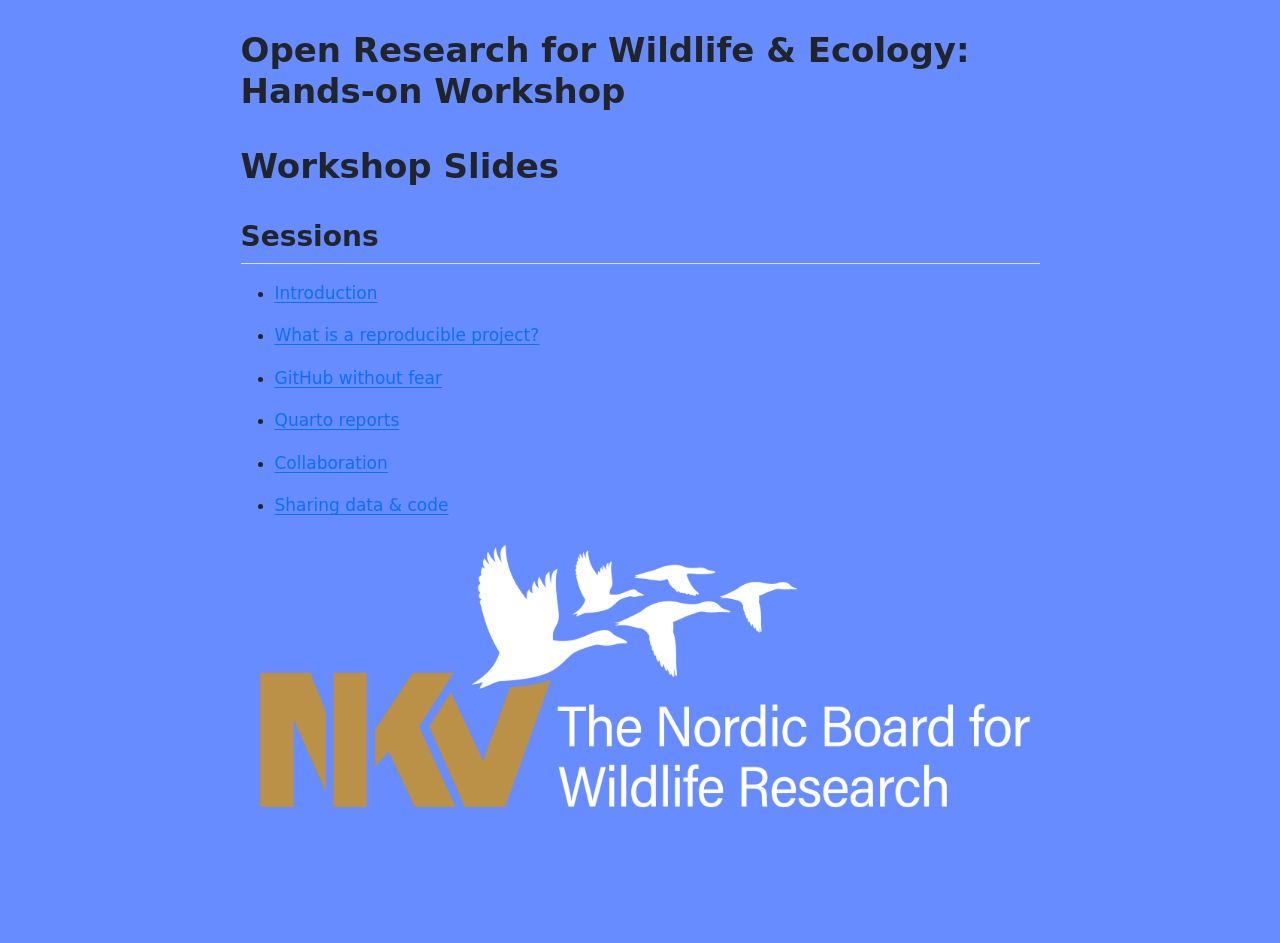
<file: docs/index.html>
<!DOCTYPE html>
<html xmlns="http://www.w3.org/1999/xhtml" lang="en" xml:lang="en"><head>

<meta charset="utf-8">
<meta name="generator" content="quarto-1.9.36">

<meta name="viewport" content="width=device-width, initial-scale=1.0, user-scalable=yes">


<title>Open Research for Wildlife &amp; Ecology: Hands-on Workshop – Open Wildlife Workshop</title>
<style>
/* Default styles provided by pandoc.
** See https://pandoc.org/MANUAL.html#variables-for-html for config info.
*/
code{white-space: pre-wrap;}
span.smallcaps{font-variant: small-caps;}
div.columns{display: flex; gap: min(4vw, 1.5em);}
div.column{flex: auto; overflow-x: auto;}
div.hanging-indent{margin-left: 1.5em; text-indent: -1.5em;}
ul.task-list{list-style: none;}
ul.task-list li input[type="checkbox"] {
  width: 0.8em;
  margin: 0 0.8em 0.2em -1em; /* quarto-specific, see https://github.com/quarto-dev/quarto-cli/issues/4556 */ 
  vertical-align: middle;
}
</style>


<script src="site_libs/quarto-nav/quarto-nav.js"></script>
<script src="site_libs/clipboard/clipboard.min.js"></script>
<script src="site_libs/quarto-search/autocomplete.umd.js"></script>
<script src="site_libs/quarto-search/fuse.min.js"></script>
<script src="site_libs/quarto-search/quarto-search.js"></script>
<meta name="quarto:offset" content="./">
<script src="site_libs/quarto-html/quarto.js" type="module"></script>
<script src="site_libs/quarto-html/tabsets/tabsets.js" type="module"></script>
<script src="site_libs/quarto-html/popper.min.js"></script>
<script src="site_libs/quarto-html/tippy.umd.min.js"></script>
<script src="site_libs/quarto-html/anchor.min.js"></script>
<link href="site_libs/quarto-html/tippy.css" rel="stylesheet">
<link href="site_libs/quarto-html/quarto-syntax-highlighting-845c23b38eaddc0f92fda52bfe77a8c8.css" rel="stylesheet" id="quarto-text-highlighting-styles">
<script src="site_libs/bootstrap/bootstrap.min.js"></script>
<link href="site_libs/bootstrap/bootstrap-icons.css" rel="stylesheet">
<link href="site_libs/bootstrap/bootstrap-ece42c8223ec2bf36298a08f122c9a68.min.css" rel="stylesheet" append-hash="true" id="quarto-bootstrap" data-mode="light">
<script id="quarto-search-options" type="application/json">{
  "location": "sidebar",
  "copy-button": false,
  "collapse-after": 3,
  "panel-placement": "start",
  "type": "textbox",
  "limit": 50,
  "keyboard-shortcut": [
    "f",
    "/",
    "s"
  ],
  "show-item-context": false,
  "language": {
    "search-no-results-text": "No results",
    "search-matching-documents-text": "matching documents",
    "search-copy-link-title": "Copy link to search",
    "search-hide-matches-text": "Hide additional matches",
    "search-more-match-text": "more match in this document",
    "search-more-matches-text": "more matches in this document",
    "search-clear-button-title": "Clear",
    "search-text-placeholder": "",
    "search-detached-cancel-button-title": "Cancel",
    "search-submit-button-title": "Submit",
    "search-label": "Search"
  }
}</script>


<link rel="stylesheet" href="style.css">
</head>

<body class="fullcontent quarto-light">

<div id="quarto-search-results"></div>
<!-- content -->
<div id="quarto-content" class="quarto-container page-columns page-rows-contents page-layout-article">
<!-- sidebar -->
<!-- margin-sidebar -->
    
<!-- main -->
<main class="content" id="quarto-document-content">

<header id="title-block-header" class="quarto-title-block default">
<div class="quarto-title">
<h1 class="title">Open Research for Wildlife &amp; Ecology: Hands-on Workshop</h1>
</div>



<div class="quarto-title-meta">

    
  
    
  </div>
  


</header>


<section id="workshop-slides" class="level1">
<h1>Workshop Slides</h1>
<section id="sessions" class="level2">
<h2 class="anchored" data-anchor-id="sessions">Sessions</h2>
<ul>
<li><p><a href="slides/1_welcome.html">Introduction</a></p></li>
<li><p><a href="slides/2_reproducible_research.html">What is a reproducible project?</a></p></li>
<li><p><a href="slides/3_github_without_fear.html">GitHub without fear</a></p></li>
<li><p><a href="slides/4_quarto_reports.html">Quarto reports</a></p></li>
<li><p><a href="slides/5_collaboration.html">Collaboration</a></p></li>
<li><p><a href="slides/6_sharing.html">Sharing data &amp; code</a></p></li>
</ul>
<div class="quarto-figure quarto-figure-center">
<figure class="figure">
<p><img src="slides/images/NKV_logo_02.png" class="img-fluid quarto-figure quarto-figure-center figure-img"></p>
</figure>
</div>


</section>
</section>

</main> <!-- /main -->
<script id="quarto-html-after-body" type="application/javascript">
  window.document.addEventListener("DOMContentLoaded", function (event) {
    const icon = "";
    const anchorJS = new window.AnchorJS();
    anchorJS.options = {
      placement: 'right',
      icon: icon
    };
    anchorJS.add('.anchored');
    const isCodeAnnotation = (el) => {
      for (const clz of el.classList) {
        if (clz.startsWith('code-annotation-')) {                     
          return true;
        }
      }
      return false;
    }
    const onCopySuccess = function(e) {
      // button target
      const button = e.trigger;
      // don't keep focus
      button.blur();
      // flash "checked"
      button.classList.add('code-copy-button-checked');
      var currentTitle = button.getAttribute("title");
      button.setAttribute("title", "Copied!");
      let tooltip;
      if (window.bootstrap) {
        button.setAttribute("data-bs-toggle", "tooltip");
        button.setAttribute("data-bs-placement", "left");
        button.setAttribute("data-bs-title", "Copied!");
        tooltip = new bootstrap.Tooltip(button, 
          { trigger: "manual", 
            customClass: "code-copy-button-tooltip",
            offset: [0, -8]});
        tooltip.show();    
      }
      setTimeout(function() {
        if (tooltip) {
          tooltip.hide();
          button.removeAttribute("data-bs-title");
          button.removeAttribute("data-bs-toggle");
          button.removeAttribute("data-bs-placement");
        }
        button.setAttribute("title", currentTitle);
        button.classList.remove('code-copy-button-checked');
      }, 1000);
      // clear code selection
      e.clearSelection();
    }
    const getTextToCopy = function(trigger) {
      const outerScaffold = trigger.parentElement.cloneNode(true);
      const codeEl = outerScaffold.querySelector('code');
      for (const childEl of codeEl.children) {
        if (isCodeAnnotation(childEl)) {
          childEl.remove();
        }
      }
      return codeEl.innerText;
    }
    const clipboard = new window.ClipboardJS('.code-copy-button:not([data-in-quarto-modal])', {
      text: getTextToCopy
    });
    clipboard.on('success', onCopySuccess);
    if (window.document.getElementById('quarto-embedded-source-code-modal')) {
      const clipboardModal = new window.ClipboardJS('.code-copy-button[data-in-quarto-modal]', {
        text: getTextToCopy,
        container: window.document.getElementById('quarto-embedded-source-code-modal')
      });
      clipboardModal.on('success', onCopySuccess);
    }
      var localhostRegex = new RegExp(/^(?:http|https):\/\/localhost\:?[0-9]*\//);
      var mailtoRegex = new RegExp(/^mailto:/);
        var filterRegex = new RegExp('/' + window.location.host + '/');
      var isInternal = (href) => {
          return filterRegex.test(href) || localhostRegex.test(href) || mailtoRegex.test(href);
      }
      // Inspect non-navigation links and adorn them if external
     var links = window.document.querySelectorAll('a[href]:not(.nav-link):not(.navbar-brand):not(.toc-action):not(.sidebar-link):not(.sidebar-item-toggle):not(.pagination-link):not(.no-external):not([aria-hidden]):not(.dropdown-item):not(.quarto-navigation-tool):not(.about-link)');
      for (var i=0; i<links.length; i++) {
        const link = links[i];
        if (!isInternal(link.href)) {
          // undo the damage that might have been done by quarto-nav.js in the case of
          // links that we want to consider external
          if (link.dataset.originalHref !== undefined) {
            link.href = link.dataset.originalHref;
          }
        }
      }
    function tippyHover(el, contentFn, onTriggerFn, onUntriggerFn) {
      const config = {
        allowHTML: true,
        maxWidth: 500,
        delay: 100,
        arrow: false,
        appendTo: function(el) {
            return el.parentElement;
        },
        interactive: true,
        interactiveBorder: 10,
        theme: 'quarto',
        placement: 'bottom-start',
      };
      if (contentFn) {
        config.content = contentFn;
      }
      if (onTriggerFn) {
        config.onTrigger = onTriggerFn;
      }
      if (onUntriggerFn) {
        config.onUntrigger = onUntriggerFn;
      }
      window.tippy(el, config); 
    }
    const noterefs = window.document.querySelectorAll('a[role="doc-noteref"]');
    for (var i=0; i<noterefs.length; i++) {
      const ref = noterefs[i];
      tippyHover(ref, function() {
        // use id or data attribute instead here
        let href = ref.getAttribute('data-footnote-href') || ref.getAttribute('href');
        try { href = new URL(href).hash; } catch {}
        const id = href.replace(/^#\/?/, "");
        const note = window.document.getElementById(id);
        if (note) {
          return note.innerHTML;
        } else {
          return "";
        }
      });
    }
    const xrefs = window.document.querySelectorAll('a.quarto-xref');
    const processXRef = (id, note) => {
      // Strip column container classes
      const stripColumnClz = (el) => {
        el.classList.remove("page-full", "page-columns");
        if (el.children) {
          for (const child of el.children) {
            stripColumnClz(child);
          }
        }
      }
      stripColumnClz(note)
      if (id === null || id.startsWith('sec-')) {
        // Special case sections, only their first couple elements
        const container = document.createElement("div");
        if (note.children && note.children.length > 2) {
          container.appendChild(note.children[0].cloneNode(true));
          for (let i = 1; i < note.children.length; i++) {
            const child = note.children[i];
            if (child.tagName === "P" && child.innerText === "") {
              continue;
            } else {
              container.appendChild(child.cloneNode(true));
              break;
            }
          }
          if (window.Quarto?.typesetMath) {
            window.Quarto.typesetMath(container);
          }
          return container.innerHTML
        } else {
          if (window.Quarto?.typesetMath) {
            window.Quarto.typesetMath(note);
          }
          return note.innerHTML;
        }
      } else {
        // Remove any anchor links if they are present
        const anchorLink = note.querySelector('a.anchorjs-link');
        if (anchorLink) {
          anchorLink.remove();
        }
        if (window.Quarto?.typesetMath) {
          window.Quarto.typesetMath(note);
        }
        if (note.classList.contains("callout")) {
          return note.outerHTML;
        } else {
          return note.innerHTML;
        }
      }
    }
    for (var i=0; i<xrefs.length; i++) {
      const xref = xrefs[i];
      tippyHover(xref, undefined, function(instance) {
        instance.disable();
        let url = xref.getAttribute('href');
        let hash = undefined; 
        if (url.startsWith('#')) {
          hash = url;
        } else {
          try { hash = new URL(url).hash; } catch {}
        }
        if (hash) {
          const id = hash.replace(/^#\/?/, "");
          const note = window.document.getElementById(id);
          if (note !== null) {
            try {
              const html = processXRef(id, note.cloneNode(true));
              instance.setContent(html);
            } finally {
              instance.enable();
              instance.show();
            }
          } else {
            // See if we can fetch this
            fetch(url.split('#')[0])
            .then(res => res.text())
            .then(html => {
              const parser = new DOMParser();
              const htmlDoc = parser.parseFromString(html, "text/html");
              const note = htmlDoc.getElementById(id);
              if (note !== null) {
                const html = processXRef(id, note);
                instance.setContent(html);
              } 
            }).finally(() => {
              instance.enable();
              instance.show();
            });
          }
        } else {
          // See if we can fetch a full url (with no hash to target)
          // This is a special case and we should probably do some content thinning / targeting
          fetch(url)
          .then(res => res.text())
          .then(html => {
            const parser = new DOMParser();
            const htmlDoc = parser.parseFromString(html, "text/html");
            const note = htmlDoc.querySelector('main.content');
            if (note !== null) {
              // This should only happen for chapter cross references
              // (since there is no id in the URL)
              // remove the first header
              if (note.children.length > 0 && note.children[0].tagName === "HEADER") {
                note.children[0].remove();
              }
              const html = processXRef(null, note);
              instance.setContent(html);
            } 
          }).finally(() => {
            instance.enable();
            instance.show();
          });
        }
      }, function(instance) {
      });
    }
        let selectedAnnoteEl;
        const selectorForAnnotation = ( cell, annotation) => {
          let cellAttr = 'data-code-cell="' + cell + '"';
          let lineAttr = 'data-code-annotation="' +  annotation + '"';
          const selector = 'span[' + cellAttr + '][' + lineAttr + ']';
          return selector;
        }
        const selectCodeLines = (annoteEl) => {
          const doc = window.document;
          const targetCell = annoteEl.getAttribute("data-target-cell");
          const targetAnnotation = annoteEl.getAttribute("data-target-annotation");
          const annoteSpan = window.document.querySelector(selectorForAnnotation(targetCell, targetAnnotation));
          const lines = annoteSpan.getAttribute("data-code-lines").split(",");
          const lineIds = lines.map((line) => {
            return targetCell + "-" + line;
          })
          let top = null;
          let height = null;
          let parent = null;
          if (lineIds.length > 0) {
              //compute the position of the single el (top and bottom and make a div)
              const el = window.document.getElementById(lineIds[0]);
              top = el.offsetTop;
              height = el.offsetHeight;
              parent = el.parentElement.parentElement;
            if (lineIds.length > 1) {
              const lastEl = window.document.getElementById(lineIds[lineIds.length - 1]);
              const bottom = lastEl.offsetTop + lastEl.offsetHeight;
              height = bottom - top;
            }
            if (top !== null && height !== null && parent !== null) {
              // cook up a div (if necessary) and position it 
              let div = window.document.getElementById("code-annotation-line-highlight");
              if (div === null) {
                div = window.document.createElement("div");
                div.setAttribute("id", "code-annotation-line-highlight");
                div.style.position = 'absolute';
                parent.appendChild(div);
              }
              div.style.top = top - 2 + "px";
              div.style.height = height + 4 + "px";
              div.style.left = 0;
              let gutterDiv = window.document.getElementById("code-annotation-line-highlight-gutter");
              if (gutterDiv === null) {
                gutterDiv = window.document.createElement("div");
                gutterDiv.setAttribute("id", "code-annotation-line-highlight-gutter");
                gutterDiv.style.position = 'absolute';
                const codeCell = window.document.getElementById(targetCell);
                const gutter = codeCell.querySelector('.code-annotation-gutter');
                gutter.appendChild(gutterDiv);
              }
              gutterDiv.style.top = top - 2 + "px";
              gutterDiv.style.height = height + 4 + "px";
            }
            selectedAnnoteEl = annoteEl;
          }
        };
        const unselectCodeLines = () => {
          const elementsIds = ["code-annotation-line-highlight", "code-annotation-line-highlight-gutter"];
          elementsIds.forEach((elId) => {
            const div = window.document.getElementById(elId);
            if (div) {
              div.remove();
            }
          });
          selectedAnnoteEl = undefined;
        };
          // Handle positioning of the toggle
      window.addEventListener(
        "resize",
        throttle(() => {
          elRect = undefined;
          if (selectedAnnoteEl) {
            selectCodeLines(selectedAnnoteEl);
          }
        }, 10)
      );
      function throttle(fn, ms) {
      let throttle = false;
      let timer;
        return (...args) => {
          if(!throttle) { // first call gets through
              fn.apply(this, args);
              throttle = true;
          } else { // all the others get throttled
              if(timer) clearTimeout(timer); // cancel #2
              timer = setTimeout(() => {
                fn.apply(this, args);
                timer = throttle = false;
              }, ms);
          }
        };
      }
        // Attach click handler to the DT
        const annoteDls = window.document.querySelectorAll('dt[data-target-cell]');
        for (const annoteDlNode of annoteDls) {
          annoteDlNode.addEventListener('click', (event) => {
            const clickedEl = event.target;
            if (clickedEl !== selectedAnnoteEl) {
              unselectCodeLines();
              const activeEl = window.document.querySelector('dt[data-target-cell].code-annotation-active');
              if (activeEl) {
                activeEl.classList.remove('code-annotation-active');
              }
              selectCodeLines(clickedEl);
              clickedEl.classList.add('code-annotation-active');
            } else {
              // Unselect the line
              unselectCodeLines();
              clickedEl.classList.remove('code-annotation-active');
            }
          });
        }
    const findCites = (el) => {
      const parentEl = el.parentElement;
      if (parentEl) {
        const cites = parentEl.dataset.cites;
        if (cites) {
          return {
            el,
            cites: cites.split(' ')
          };
        } else {
          return findCites(el.parentElement)
        }
      } else {
        return undefined;
      }
    };
    var bibliorefs = window.document.querySelectorAll('a[role="doc-biblioref"]');
    for (var i=0; i<bibliorefs.length; i++) {
      const ref = bibliorefs[i];
      const citeInfo = findCites(ref);
      if (citeInfo) {
        tippyHover(citeInfo.el, function() {
          var popup = window.document.createElement('div');
          citeInfo.cites.forEach(function(cite) {
            var citeDiv = window.document.createElement('div');
            citeDiv.classList.add('hanging-indent');
            citeDiv.classList.add('csl-entry');
            var biblioDiv = window.document.getElementById('ref-' + cite);
            if (biblioDiv) {
              citeDiv.innerHTML = biblioDiv.innerHTML;
            }
            popup.appendChild(citeDiv);
          });
          return popup.innerHTML;
        });
      }
    }
  });
  </script>
</div> <!-- /content -->




</body></html>
</file>
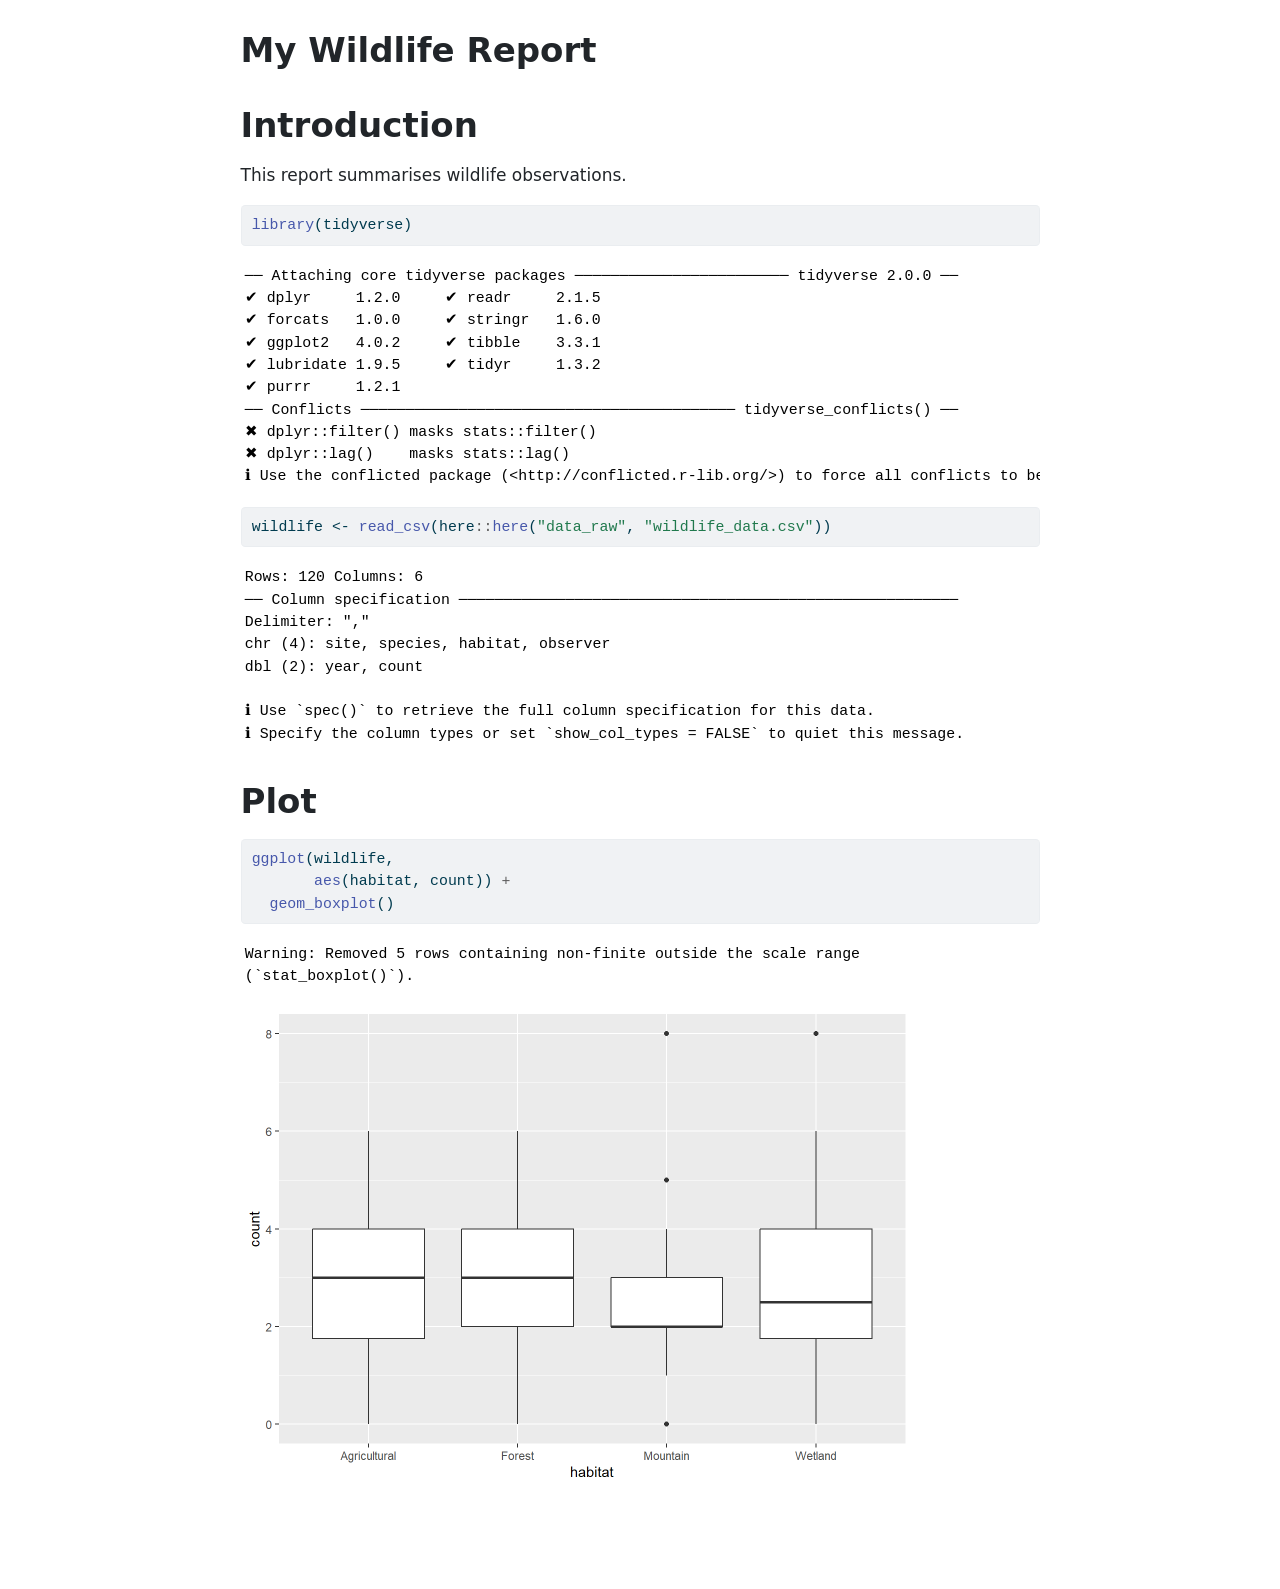
<file: docs/My_wildlife_report.html>
<!DOCTYPE html>
<html xmlns="http://www.w3.org/1999/xhtml" lang="en" xml:lang="en"><head>

<meta charset="utf-8">
<meta name="generator" content="quarto-1.9.36">

<meta name="viewport" content="width=device-width, initial-scale=1.0, user-scalable=yes">


<title>My Wildlife Report – Open Wildlife Workshop</title>
<style>
/* Default styles provided by pandoc.
** See https://pandoc.org/MANUAL.html#variables-for-html for config info.
*/
code{white-space: pre-wrap;}
span.smallcaps{font-variant: small-caps;}
div.columns{display: flex; gap: min(4vw, 1.5em);}
div.column{flex: auto; overflow-x: auto;}
div.hanging-indent{margin-left: 1.5em; text-indent: -1.5em;}
ul.task-list{list-style: none;}
ul.task-list li input[type="checkbox"] {
  width: 0.8em;
  margin: 0 0.8em 0.2em -1em; /* quarto-specific, see https://github.com/quarto-dev/quarto-cli/issues/4556 */ 
  vertical-align: middle;
}
/* CSS for syntax highlighting */
html { -webkit-text-size-adjust: 100%; }
pre > code.sourceCode { white-space: pre; position: relative; }
pre > code.sourceCode > span { display: inline-block; line-height: 1.25; }
pre > code.sourceCode > span:empty { height: 1.2em; }
.sourceCode { overflow: visible; }
code.sourceCode > span { color: inherit; text-decoration: inherit; }
div.sourceCode { margin: 1em 0; }
pre.sourceCode { margin: 0; }
@media screen {
div.sourceCode { overflow: auto; }
}
@media print {
pre > code.sourceCode { white-space: pre-wrap; }
pre > code.sourceCode > span { text-indent: -5em; padding-left: 5em; }
}
pre.numberSource code
  { counter-reset: source-line 0; }
pre.numberSource code > span
  { position: relative; left: -4em; counter-increment: source-line; }
pre.numberSource code > span > a:first-child::before
  { content: counter(source-line);
    position: relative; left: -1em; text-align: right; vertical-align: baseline;
    border: none; display: inline-block;
    -webkit-touch-callout: none; -webkit-user-select: none;
    -khtml-user-select: none; -moz-user-select: none;
    -ms-user-select: none; user-select: none;
    padding: 0 4px; width: 4em;
  }
pre.numberSource { margin-left: 3em;  padding-left: 4px; }
div.sourceCode
  {   }
@media screen {
pre > code.sourceCode > span > a:first-child::before { text-decoration: underline; }
}
</style>


<script src="site_libs/quarto-nav/quarto-nav.js"></script>
<script src="site_libs/clipboard/clipboard.min.js"></script>
<script src="site_libs/quarto-search/autocomplete.umd.js"></script>
<script src="site_libs/quarto-search/fuse.min.js"></script>
<script src="site_libs/quarto-search/quarto-search.js"></script>
<meta name="quarto:offset" content="./">
<script src="site_libs/quarto-html/quarto.js" type="module"></script>
<script src="site_libs/quarto-html/tabsets/tabsets.js" type="module"></script>
<script src="site_libs/quarto-html/popper.min.js"></script>
<script src="site_libs/quarto-html/tippy.umd.min.js"></script>
<script src="site_libs/quarto-html/anchor.min.js"></script>
<link href="site_libs/quarto-html/tippy.css" rel="stylesheet">
<link href="site_libs/quarto-html/quarto-syntax-highlighting-845c23b38eaddc0f92fda52bfe77a8c8.css" rel="stylesheet" id="quarto-text-highlighting-styles">
<script src="site_libs/bootstrap/bootstrap.min.js"></script>
<link href="site_libs/bootstrap/bootstrap-icons.css" rel="stylesheet">
<link href="site_libs/bootstrap/bootstrap-ece42c8223ec2bf36298a08f122c9a68.min.css" rel="stylesheet" append-hash="true" id="quarto-bootstrap" data-mode="light">
<script id="quarto-search-options" type="application/json">{
  "location": "sidebar",
  "copy-button": false,
  "collapse-after": 3,
  "panel-placement": "start",
  "type": "textbox",
  "limit": 50,
  "keyboard-shortcut": [
    "f",
    "/",
    "s"
  ],
  "show-item-context": false,
  "language": {
    "search-no-results-text": "No results",
    "search-matching-documents-text": "matching documents",
    "search-copy-link-title": "Copy link to search",
    "search-hide-matches-text": "Hide additional matches",
    "search-more-match-text": "more match in this document",
    "search-more-matches-text": "more matches in this document",
    "search-clear-button-title": "Clear",
    "search-text-placeholder": "",
    "search-detached-cancel-button-title": "Cancel",
    "search-submit-button-title": "Submit",
    "search-label": "Search"
  }
}</script>


</head>

<body class="fullcontent quarto-light">

<div id="quarto-search-results"></div>
<!-- content -->
<div id="quarto-content" class="quarto-container page-columns page-rows-contents page-layout-article">
<!-- sidebar -->
<!-- margin-sidebar -->
    
<!-- main -->
<main class="content" id="quarto-document-content">

<header id="title-block-header" class="quarto-title-block default">
<div class="quarto-title">
<h1 class="title">My Wildlife Report</h1>
</div>



<div class="quarto-title-meta">

    
  
    
  </div>
  


</header>


<section id="introduction" class="level1">
<h1>Introduction</h1>
<p>This report summarises wildlife observations.</p>
<div class="cell">
<div class="code-copy-outer-scaffold"><div class="sourceCode cell-code" id="cb1"><pre class="sourceCode r code-with-copy"><code class="sourceCode r"><span id="cb1-1"><a href="#cb1-1" aria-hidden="true" tabindex="-1"></a><span class="fu">library</span>(tidyverse)  </span></code></pre></div><button title="Copy to Clipboard" class="code-copy-button"><i class="bi"></i></button></div>
<div class="cell-output cell-output-stderr">
<pre><code>── Attaching core tidyverse packages ──────────────────────── tidyverse 2.0.0 ──
✔ dplyr     1.2.0     ✔ readr     2.1.5
✔ forcats   1.0.0     ✔ stringr   1.6.0
✔ ggplot2   4.0.2     ✔ tibble    3.3.1
✔ lubridate 1.9.5     ✔ tidyr     1.3.2
✔ purrr     1.2.1     
── Conflicts ────────────────────────────────────────── tidyverse_conflicts() ──
✖ dplyr::filter() masks stats::filter()
✖ dplyr::lag()    masks stats::lag()
ℹ Use the conflicted package (&lt;http://conflicted.r-lib.org/&gt;) to force all conflicts to become errors</code></pre>
</div>
<div class="code-copy-outer-scaffold"><div class="sourceCode cell-code" id="cb3"><pre class="sourceCode r code-with-copy"><code class="sourceCode r"><span id="cb3-1"><a href="#cb3-1" aria-hidden="true" tabindex="-1"></a>wildlife <span class="ot">&lt;-</span> <span class="fu">read_csv</span>(here<span class="sc">::</span><span class="fu">here</span>(<span class="st">"data_raw"</span>, <span class="st">"wildlife_data.csv"</span>))</span></code></pre></div><button title="Copy to Clipboard" class="code-copy-button"><i class="bi"></i></button></div>
<div class="cell-output cell-output-stderr">
<pre><code>Rows: 120 Columns: 6
── Column specification ────────────────────────────────────────────────────────
Delimiter: ","
chr (4): site, species, habitat, observer
dbl (2): year, count

ℹ Use `spec()` to retrieve the full column specification for this data.
ℹ Specify the column types or set `show_col_types = FALSE` to quiet this message.</code></pre>
</div>
</div>
</section>
<section id="plot" class="level1">
<h1>Plot</h1>
<div class="cell">
<div class="code-copy-outer-scaffold"><div class="sourceCode cell-code" id="cb5"><pre class="sourceCode r code-with-copy"><code class="sourceCode r"><span id="cb5-1"><a href="#cb5-1" aria-hidden="true" tabindex="-1"></a><span class="fu">ggplot</span>(wildlife,</span>
<span id="cb5-2"><a href="#cb5-2" aria-hidden="true" tabindex="-1"></a>       <span class="fu">aes</span>(habitat, count)) <span class="sc">+</span>   </span>
<span id="cb5-3"><a href="#cb5-3" aria-hidden="true" tabindex="-1"></a>  <span class="fu">geom_boxplot</span>() </span></code></pre></div><button title="Copy to Clipboard" class="code-copy-button"><i class="bi"></i></button></div>
<div class="cell-output cell-output-stderr">
<pre><code>Warning: Removed 5 rows containing non-finite outside the scale range
(`stat_boxplot()`).</code></pre>
</div>
<div class="cell-output-display">
<div>
<figure class="figure">
<p><img src="My_wildlife_report_files/figure-html/unnamed-chunk-2-1.png" class="img-fluid figure-img" width="672"></p>
</figure>
</div>
</div>
</div>


</section>

</main> <!-- /main -->
<script id="quarto-html-after-body" type="application/javascript">
  window.document.addEventListener("DOMContentLoaded", function (event) {
    const icon = "";
    const anchorJS = new window.AnchorJS();
    anchorJS.options = {
      placement: 'right',
      icon: icon
    };
    anchorJS.add('.anchored');
    const isCodeAnnotation = (el) => {
      for (const clz of el.classList) {
        if (clz.startsWith('code-annotation-')) {                     
          return true;
        }
      }
      return false;
    }
    const onCopySuccess = function(e) {
      // button target
      const button = e.trigger;
      // don't keep focus
      button.blur();
      // flash "checked"
      button.classList.add('code-copy-button-checked');
      var currentTitle = button.getAttribute("title");
      button.setAttribute("title", "Copied!");
      let tooltip;
      if (window.bootstrap) {
        button.setAttribute("data-bs-toggle", "tooltip");
        button.setAttribute("data-bs-placement", "left");
        button.setAttribute("data-bs-title", "Copied!");
        tooltip = new bootstrap.Tooltip(button, 
          { trigger: "manual", 
            customClass: "code-copy-button-tooltip",
            offset: [0, -8]});
        tooltip.show();    
      }
      setTimeout(function() {
        if (tooltip) {
          tooltip.hide();
          button.removeAttribute("data-bs-title");
          button.removeAttribute("data-bs-toggle");
          button.removeAttribute("data-bs-placement");
        }
        button.setAttribute("title", currentTitle);
        button.classList.remove('code-copy-button-checked');
      }, 1000);
      // clear code selection
      e.clearSelection();
    }
    const getTextToCopy = function(trigger) {
      const outerScaffold = trigger.parentElement.cloneNode(true);
      const codeEl = outerScaffold.querySelector('code');
      for (const childEl of codeEl.children) {
        if (isCodeAnnotation(childEl)) {
          childEl.remove();
        }
      }
      return codeEl.innerText;
    }
    const clipboard = new window.ClipboardJS('.code-copy-button:not([data-in-quarto-modal])', {
      text: getTextToCopy
    });
    clipboard.on('success', onCopySuccess);
    if (window.document.getElementById('quarto-embedded-source-code-modal')) {
      const clipboardModal = new window.ClipboardJS('.code-copy-button[data-in-quarto-modal]', {
        text: getTextToCopy,
        container: window.document.getElementById('quarto-embedded-source-code-modal')
      });
      clipboardModal.on('success', onCopySuccess);
    }
      var localhostRegex = new RegExp(/^(?:http|https):\/\/localhost\:?[0-9]*\//);
      var mailtoRegex = new RegExp(/^mailto:/);
        var filterRegex = new RegExp('/' + window.location.host + '/');
      var isInternal = (href) => {
          return filterRegex.test(href) || localhostRegex.test(href) || mailtoRegex.test(href);
      }
      // Inspect non-navigation links and adorn them if external
     var links = window.document.querySelectorAll('a[href]:not(.nav-link):not(.navbar-brand):not(.toc-action):not(.sidebar-link):not(.sidebar-item-toggle):not(.pagination-link):not(.no-external):not([aria-hidden]):not(.dropdown-item):not(.quarto-navigation-tool):not(.about-link)');
      for (var i=0; i<links.length; i++) {
        const link = links[i];
        if (!isInternal(link.href)) {
          // undo the damage that might have been done by quarto-nav.js in the case of
          // links that we want to consider external
          if (link.dataset.originalHref !== undefined) {
            link.href = link.dataset.originalHref;
          }
        }
      }
    function tippyHover(el, contentFn, onTriggerFn, onUntriggerFn) {
      const config = {
        allowHTML: true,
        maxWidth: 500,
        delay: 100,
        arrow: false,
        appendTo: function(el) {
            return el.parentElement;
        },
        interactive: true,
        interactiveBorder: 10,
        theme: 'quarto',
        placement: 'bottom-start',
      };
      if (contentFn) {
        config.content = contentFn;
      }
      if (onTriggerFn) {
        config.onTrigger = onTriggerFn;
      }
      if (onUntriggerFn) {
        config.onUntrigger = onUntriggerFn;
      }
      window.tippy(el, config); 
    }
    const noterefs = window.document.querySelectorAll('a[role="doc-noteref"]');
    for (var i=0; i<noterefs.length; i++) {
      const ref = noterefs[i];
      tippyHover(ref, function() {
        // use id or data attribute instead here
        let href = ref.getAttribute('data-footnote-href') || ref.getAttribute('href');
        try { href = new URL(href).hash; } catch {}
        const id = href.replace(/^#\/?/, "");
        const note = window.document.getElementById(id);
        if (note) {
          return note.innerHTML;
        } else {
          return "";
        }
      });
    }
    const xrefs = window.document.querySelectorAll('a.quarto-xref');
    const processXRef = (id, note) => {
      // Strip column container classes
      const stripColumnClz = (el) => {
        el.classList.remove("page-full", "page-columns");
        if (el.children) {
          for (const child of el.children) {
            stripColumnClz(child);
          }
        }
      }
      stripColumnClz(note)
      if (id === null || id.startsWith('sec-')) {
        // Special case sections, only their first couple elements
        const container = document.createElement("div");
        if (note.children && note.children.length > 2) {
          container.appendChild(note.children[0].cloneNode(true));
          for (let i = 1; i < note.children.length; i++) {
            const child = note.children[i];
            if (child.tagName === "P" && child.innerText === "") {
              continue;
            } else {
              container.appendChild(child.cloneNode(true));
              break;
            }
          }
          if (window.Quarto?.typesetMath) {
            window.Quarto.typesetMath(container);
          }
          return container.innerHTML
        } else {
          if (window.Quarto?.typesetMath) {
            window.Quarto.typesetMath(note);
          }
          return note.innerHTML;
        }
      } else {
        // Remove any anchor links if they are present
        const anchorLink = note.querySelector('a.anchorjs-link');
        if (anchorLink) {
          anchorLink.remove();
        }
        if (window.Quarto?.typesetMath) {
          window.Quarto.typesetMath(note);
        }
        if (note.classList.contains("callout")) {
          return note.outerHTML;
        } else {
          return note.innerHTML;
        }
      }
    }
    for (var i=0; i<xrefs.length; i++) {
      const xref = xrefs[i];
      tippyHover(xref, undefined, function(instance) {
        instance.disable();
        let url = xref.getAttribute('href');
        let hash = undefined; 
        if (url.startsWith('#')) {
          hash = url;
        } else {
          try { hash = new URL(url).hash; } catch {}
        }
        if (hash) {
          const id = hash.replace(/^#\/?/, "");
          const note = window.document.getElementById(id);
          if (note !== null) {
            try {
              const html = processXRef(id, note.cloneNode(true));
              instance.setContent(html);
            } finally {
              instance.enable();
              instance.show();
            }
          } else {
            // See if we can fetch this
            fetch(url.split('#')[0])
            .then(res => res.text())
            .then(html => {
              const parser = new DOMParser();
              const htmlDoc = parser.parseFromString(html, "text/html");
              const note = htmlDoc.getElementById(id);
              if (note !== null) {
                const html = processXRef(id, note);
                instance.setContent(html);
              } 
            }).finally(() => {
              instance.enable();
              instance.show();
            });
          }
        } else {
          // See if we can fetch a full url (with no hash to target)
          // This is a special case and we should probably do some content thinning / targeting
          fetch(url)
          .then(res => res.text())
          .then(html => {
            const parser = new DOMParser();
            const htmlDoc = parser.parseFromString(html, "text/html");
            const note = htmlDoc.querySelector('main.content');
            if (note !== null) {
              // This should only happen for chapter cross references
              // (since there is no id in the URL)
              // remove the first header
              if (note.children.length > 0 && note.children[0].tagName === "HEADER") {
                note.children[0].remove();
              }
              const html = processXRef(null, note);
              instance.setContent(html);
            } 
          }).finally(() => {
            instance.enable();
            instance.show();
          });
        }
      }, function(instance) {
      });
    }
        let selectedAnnoteEl;
        const selectorForAnnotation = ( cell, annotation) => {
          let cellAttr = 'data-code-cell="' + cell + '"';
          let lineAttr = 'data-code-annotation="' +  annotation + '"';
          const selector = 'span[' + cellAttr + '][' + lineAttr + ']';
          return selector;
        }
        const selectCodeLines = (annoteEl) => {
          const doc = window.document;
          const targetCell = annoteEl.getAttribute("data-target-cell");
          const targetAnnotation = annoteEl.getAttribute("data-target-annotation");
          const annoteSpan = window.document.querySelector(selectorForAnnotation(targetCell, targetAnnotation));
          const lines = annoteSpan.getAttribute("data-code-lines").split(",");
          const lineIds = lines.map((line) => {
            return targetCell + "-" + line;
          })
          let top = null;
          let height = null;
          let parent = null;
          if (lineIds.length > 0) {
              //compute the position of the single el (top and bottom and make a div)
              const el = window.document.getElementById(lineIds[0]);
              top = el.offsetTop;
              height = el.offsetHeight;
              parent = el.parentElement.parentElement;
            if (lineIds.length > 1) {
              const lastEl = window.document.getElementById(lineIds[lineIds.length - 1]);
              const bottom = lastEl.offsetTop + lastEl.offsetHeight;
              height = bottom - top;
            }
            if (top !== null && height !== null && parent !== null) {
              // cook up a div (if necessary) and position it 
              let div = window.document.getElementById("code-annotation-line-highlight");
              if (div === null) {
                div = window.document.createElement("div");
                div.setAttribute("id", "code-annotation-line-highlight");
                div.style.position = 'absolute';
                parent.appendChild(div);
              }
              div.style.top = top - 2 + "px";
              div.style.height = height + 4 + "px";
              div.style.left = 0;
              let gutterDiv = window.document.getElementById("code-annotation-line-highlight-gutter");
              if (gutterDiv === null) {
                gutterDiv = window.document.createElement("div");
                gutterDiv.setAttribute("id", "code-annotation-line-highlight-gutter");
                gutterDiv.style.position = 'absolute';
                const codeCell = window.document.getElementById(targetCell);
                const gutter = codeCell.querySelector('.code-annotation-gutter');
                gutter.appendChild(gutterDiv);
              }
              gutterDiv.style.top = top - 2 + "px";
              gutterDiv.style.height = height + 4 + "px";
            }
            selectedAnnoteEl = annoteEl;
          }
        };
        const unselectCodeLines = () => {
          const elementsIds = ["code-annotation-line-highlight", "code-annotation-line-highlight-gutter"];
          elementsIds.forEach((elId) => {
            const div = window.document.getElementById(elId);
            if (div) {
              div.remove();
            }
          });
          selectedAnnoteEl = undefined;
        };
          // Handle positioning of the toggle
      window.addEventListener(
        "resize",
        throttle(() => {
          elRect = undefined;
          if (selectedAnnoteEl) {
            selectCodeLines(selectedAnnoteEl);
          }
        }, 10)
      );
      function throttle(fn, ms) {
      let throttle = false;
      let timer;
        return (...args) => {
          if(!throttle) { // first call gets through
              fn.apply(this, args);
              throttle = true;
          } else { // all the others get throttled
              if(timer) clearTimeout(timer); // cancel #2
              timer = setTimeout(() => {
                fn.apply(this, args);
                timer = throttle = false;
              }, ms);
          }
        };
      }
        // Attach click handler to the DT
        const annoteDls = window.document.querySelectorAll('dt[data-target-cell]');
        for (const annoteDlNode of annoteDls) {
          annoteDlNode.addEventListener('click', (event) => {
            const clickedEl = event.target;
            if (clickedEl !== selectedAnnoteEl) {
              unselectCodeLines();
              const activeEl = window.document.querySelector('dt[data-target-cell].code-annotation-active');
              if (activeEl) {
                activeEl.classList.remove('code-annotation-active');
              }
              selectCodeLines(clickedEl);
              clickedEl.classList.add('code-annotation-active');
            } else {
              // Unselect the line
              unselectCodeLines();
              clickedEl.classList.remove('code-annotation-active');
            }
          });
        }
    const findCites = (el) => {
      const parentEl = el.parentElement;
      if (parentEl) {
        const cites = parentEl.dataset.cites;
        if (cites) {
          return {
            el,
            cites: cites.split(' ')
          };
        } else {
          return findCites(el.parentElement)
        }
      } else {
        return undefined;
      }
    };
    var bibliorefs = window.document.querySelectorAll('a[role="doc-biblioref"]');
    for (var i=0; i<bibliorefs.length; i++) {
      const ref = bibliorefs[i];
      const citeInfo = findCites(ref);
      if (citeInfo) {
        tippyHover(citeInfo.el, function() {
          var popup = window.document.createElement('div');
          citeInfo.cites.forEach(function(cite) {
            var citeDiv = window.document.createElement('div');
            citeDiv.classList.add('hanging-indent');
            citeDiv.classList.add('csl-entry');
            var biblioDiv = window.document.getElementById('ref-' + cite);
            if (biblioDiv) {
              citeDiv.innerHTML = biblioDiv.innerHTML;
            }
            popup.appendChild(citeDiv);
          });
          return popup.innerHTML;
        });
      }
    }
  });
  </script>
</div> <!-- /content -->




</body></html>
</file>
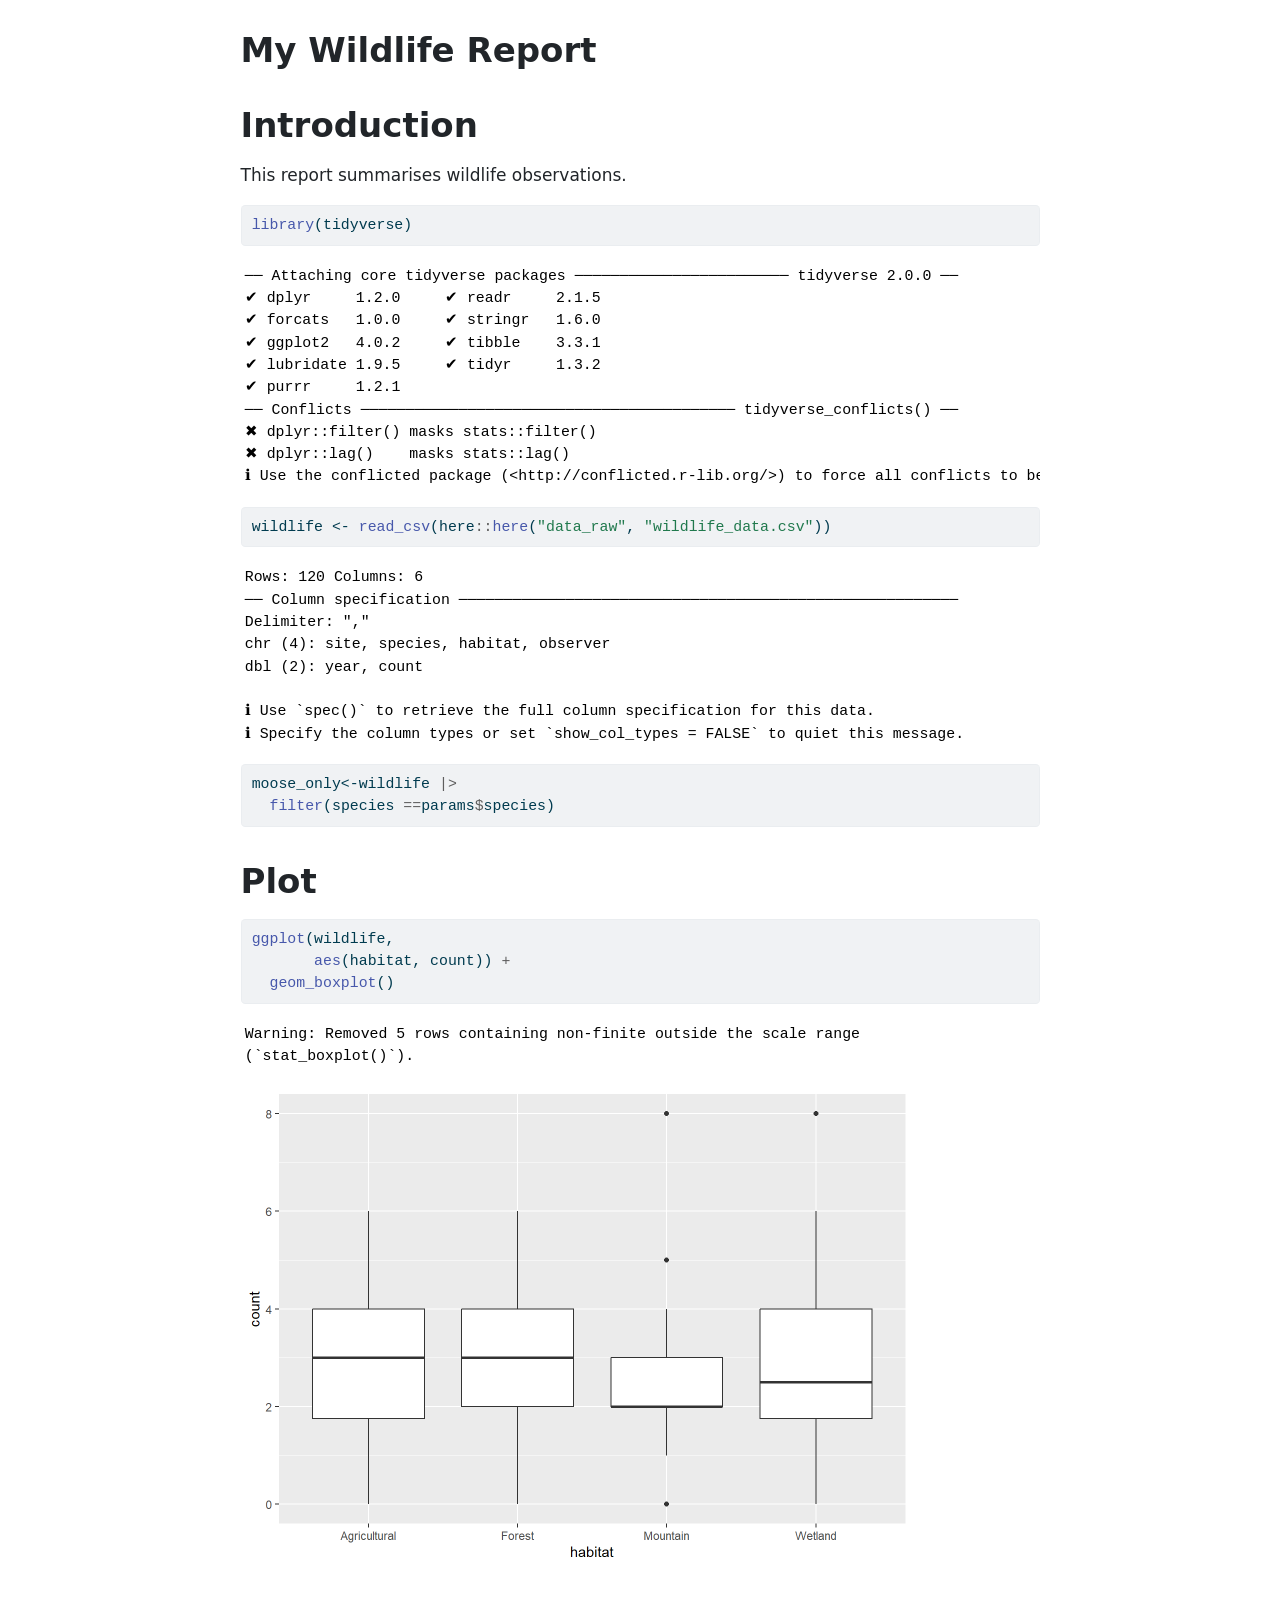
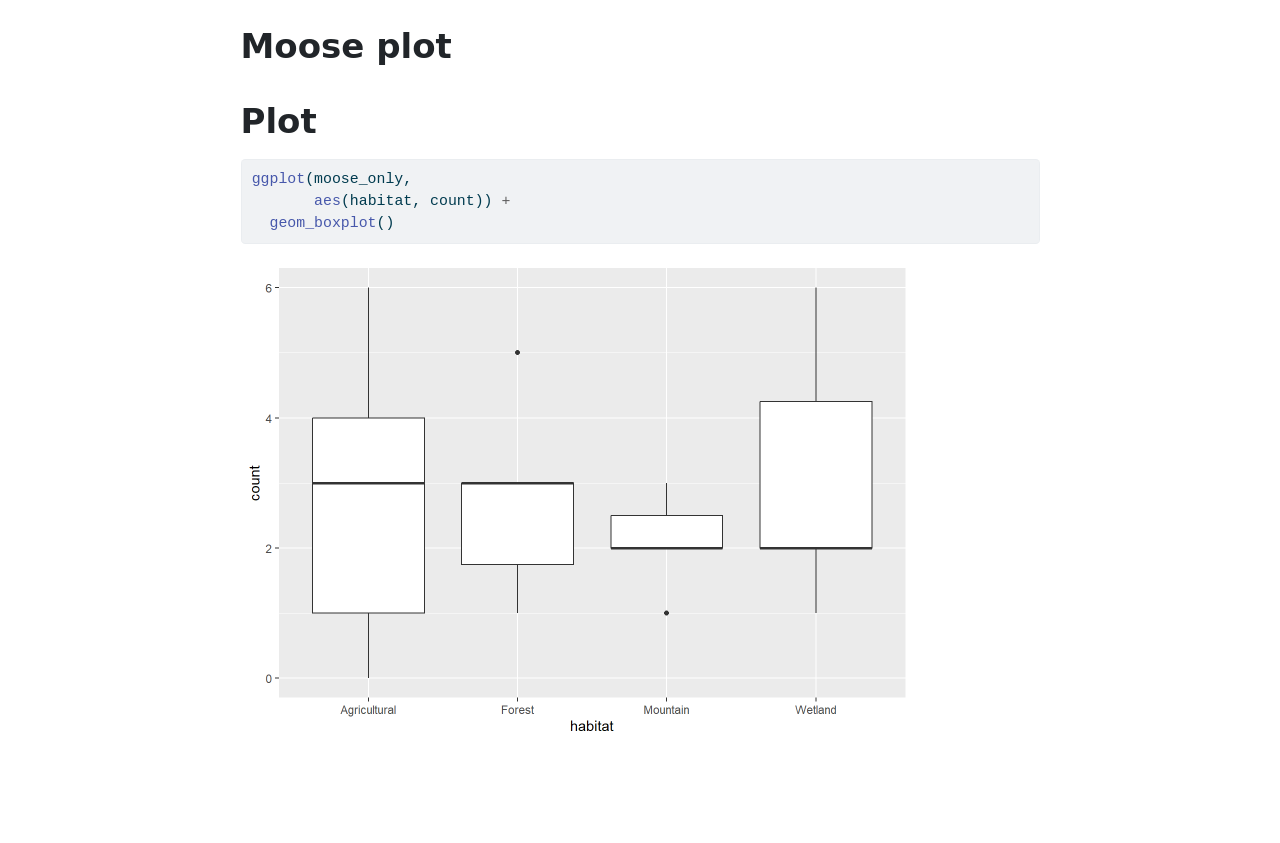
<file: docs/My_wildlife_report_params.html>
<!DOCTYPE html>
<html xmlns="http://www.w3.org/1999/xhtml" lang="en" xml:lang="en"><head>

<meta charset="utf-8">
<meta name="generator" content="quarto-1.9.36">

<meta name="viewport" content="width=device-width, initial-scale=1.0, user-scalable=yes">


<title>My Wildlife Report – Open Wildlife Workshop</title>
<style>
/* Default styles provided by pandoc.
** See https://pandoc.org/MANUAL.html#variables-for-html for config info.
*/
code{white-space: pre-wrap;}
span.smallcaps{font-variant: small-caps;}
div.columns{display: flex; gap: min(4vw, 1.5em);}
div.column{flex: auto; overflow-x: auto;}
div.hanging-indent{margin-left: 1.5em; text-indent: -1.5em;}
ul.task-list{list-style: none;}
ul.task-list li input[type="checkbox"] {
  width: 0.8em;
  margin: 0 0.8em 0.2em -1em; /* quarto-specific, see https://github.com/quarto-dev/quarto-cli/issues/4556 */ 
  vertical-align: middle;
}
/* CSS for syntax highlighting */
html { -webkit-text-size-adjust: 100%; }
pre > code.sourceCode { white-space: pre; position: relative; }
pre > code.sourceCode > span { display: inline-block; line-height: 1.25; }
pre > code.sourceCode > span:empty { height: 1.2em; }
.sourceCode { overflow: visible; }
code.sourceCode > span { color: inherit; text-decoration: inherit; }
div.sourceCode { margin: 1em 0; }
pre.sourceCode { margin: 0; }
@media screen {
div.sourceCode { overflow: auto; }
}
@media print {
pre > code.sourceCode { white-space: pre-wrap; }
pre > code.sourceCode > span { text-indent: -5em; padding-left: 5em; }
}
pre.numberSource code
  { counter-reset: source-line 0; }
pre.numberSource code > span
  { position: relative; left: -4em; counter-increment: source-line; }
pre.numberSource code > span > a:first-child::before
  { content: counter(source-line);
    position: relative; left: -1em; text-align: right; vertical-align: baseline;
    border: none; display: inline-block;
    -webkit-touch-callout: none; -webkit-user-select: none;
    -khtml-user-select: none; -moz-user-select: none;
    -ms-user-select: none; user-select: none;
    padding: 0 4px; width: 4em;
  }
pre.numberSource { margin-left: 3em;  padding-left: 4px; }
div.sourceCode
  {   }
@media screen {
pre > code.sourceCode > span > a:first-child::before { text-decoration: underline; }
}
</style>


<script src="site_libs/quarto-nav/quarto-nav.js"></script>
<script src="site_libs/clipboard/clipboard.min.js"></script>
<script src="site_libs/quarto-search/autocomplete.umd.js"></script>
<script src="site_libs/quarto-search/fuse.min.js"></script>
<script src="site_libs/quarto-search/quarto-search.js"></script>
<meta name="quarto:offset" content="./">
<script src="site_libs/quarto-html/quarto.js" type="module"></script>
<script src="site_libs/quarto-html/tabsets/tabsets.js" type="module"></script>
<script src="site_libs/quarto-html/popper.min.js"></script>
<script src="site_libs/quarto-html/tippy.umd.min.js"></script>
<script src="site_libs/quarto-html/anchor.min.js"></script>
<link href="site_libs/quarto-html/tippy.css" rel="stylesheet">
<link href="site_libs/quarto-html/quarto-syntax-highlighting-845c23b38eaddc0f92fda52bfe77a8c8.css" rel="stylesheet" id="quarto-text-highlighting-styles">
<script src="site_libs/bootstrap/bootstrap.min.js"></script>
<link href="site_libs/bootstrap/bootstrap-icons.css" rel="stylesheet">
<link href="site_libs/bootstrap/bootstrap-ece42c8223ec2bf36298a08f122c9a68.min.css" rel="stylesheet" append-hash="true" id="quarto-bootstrap" data-mode="light">
<script id="quarto-search-options" type="application/json">{
  "location": "sidebar",
  "copy-button": false,
  "collapse-after": 3,
  "panel-placement": "start",
  "type": "textbox",
  "limit": 50,
  "keyboard-shortcut": [
    "f",
    "/",
    "s"
  ],
  "show-item-context": false,
  "language": {
    "search-no-results-text": "No results",
    "search-matching-documents-text": "matching documents",
    "search-copy-link-title": "Copy link to search",
    "search-hide-matches-text": "Hide additional matches",
    "search-more-match-text": "more match in this document",
    "search-more-matches-text": "more matches in this document",
    "search-clear-button-title": "Clear",
    "search-text-placeholder": "",
    "search-detached-cancel-button-title": "Cancel",
    "search-submit-button-title": "Submit",
    "search-label": "Search"
  }
}</script>


</head>

<body class="fullcontent quarto-light">

<div id="quarto-search-results"></div>
<!-- content -->
<div id="quarto-content" class="quarto-container page-columns page-rows-contents page-layout-article">
<!-- sidebar -->
<!-- margin-sidebar -->
    
<!-- main -->
<main class="content" id="quarto-document-content">

<header id="title-block-header" class="quarto-title-block default">
<div class="quarto-title">
<h1 class="title">My Wildlife Report</h1>
</div>



<div class="quarto-title-meta">

    
  
    
  </div>
  


</header>


<section id="introduction" class="level1">
<h1>Introduction</h1>
<p>This report summarises wildlife observations.</p>
<div class="cell">
<div class="code-copy-outer-scaffold"><div class="sourceCode cell-code" id="cb1"><pre class="sourceCode r code-with-copy"><code class="sourceCode r"><span id="cb1-1"><a href="#cb1-1" aria-hidden="true" tabindex="-1"></a><span class="fu">library</span>(tidyverse)  </span></code></pre></div><button title="Copy to Clipboard" class="code-copy-button"><i class="bi"></i></button></div>
<div class="cell-output cell-output-stderr">
<pre><code>── Attaching core tidyverse packages ──────────────────────── tidyverse 2.0.0 ──
✔ dplyr     1.2.0     ✔ readr     2.1.5
✔ forcats   1.0.0     ✔ stringr   1.6.0
✔ ggplot2   4.0.2     ✔ tibble    3.3.1
✔ lubridate 1.9.5     ✔ tidyr     1.3.2
✔ purrr     1.2.1     
── Conflicts ────────────────────────────────────────── tidyverse_conflicts() ──
✖ dplyr::filter() masks stats::filter()
✖ dplyr::lag()    masks stats::lag()
ℹ Use the conflicted package (&lt;http://conflicted.r-lib.org/&gt;) to force all conflicts to become errors</code></pre>
</div>
<div class="code-copy-outer-scaffold"><div class="sourceCode cell-code" id="cb3"><pre class="sourceCode r code-with-copy"><code class="sourceCode r"><span id="cb3-1"><a href="#cb3-1" aria-hidden="true" tabindex="-1"></a>wildlife <span class="ot">&lt;-</span> <span class="fu">read_csv</span>(here<span class="sc">::</span><span class="fu">here</span>(<span class="st">"data_raw"</span>, <span class="st">"wildlife_data.csv"</span>))</span></code></pre></div><button title="Copy to Clipboard" class="code-copy-button"><i class="bi"></i></button></div>
<div class="cell-output cell-output-stderr">
<pre><code>Rows: 120 Columns: 6
── Column specification ────────────────────────────────────────────────────────
Delimiter: ","
chr (4): site, species, habitat, observer
dbl (2): year, count

ℹ Use `spec()` to retrieve the full column specification for this data.
ℹ Specify the column types or set `show_col_types = FALSE` to quiet this message.</code></pre>
</div>
<div class="code-copy-outer-scaffold"><div class="sourceCode cell-code" id="cb5"><pre class="sourceCode r code-with-copy"><code class="sourceCode r"><span id="cb5-1"><a href="#cb5-1" aria-hidden="true" tabindex="-1"></a>moose_only<span class="ot">&lt;-</span>wildlife <span class="sc">|&gt;</span> </span>
<span id="cb5-2"><a href="#cb5-2" aria-hidden="true" tabindex="-1"></a>  <span class="fu">filter</span>(species <span class="sc">==</span>params<span class="sc">$</span>species)</span></code></pre></div><button title="Copy to Clipboard" class="code-copy-button"><i class="bi"></i></button></div>
</div>
</section>
<section id="plot" class="level1">
<h1>Plot</h1>
<div class="cell">
<div class="code-copy-outer-scaffold"><div class="sourceCode cell-code" id="cb6"><pre class="sourceCode r code-with-copy"><code class="sourceCode r"><span id="cb6-1"><a href="#cb6-1" aria-hidden="true" tabindex="-1"></a><span class="fu">ggplot</span>(wildlife,</span>
<span id="cb6-2"><a href="#cb6-2" aria-hidden="true" tabindex="-1"></a>       <span class="fu">aes</span>(habitat, count)) <span class="sc">+</span>   </span>
<span id="cb6-3"><a href="#cb6-3" aria-hidden="true" tabindex="-1"></a>  <span class="fu">geom_boxplot</span>() </span></code></pre></div><button title="Copy to Clipboard" class="code-copy-button"><i class="bi"></i></button></div>
<div class="cell-output cell-output-stderr">
<pre><code>Warning: Removed 5 rows containing non-finite outside the scale range
(`stat_boxplot()`).</code></pre>
</div>
<div class="cell-output-display">
<div>
<figure class="figure">
<p><img src="My_wildlife_report_params_files/figure-html/unnamed-chunk-2-1.png" class="img-fluid figure-img" width="672"></p>
</figure>
</div>
</div>
</div>
</section>
<section id="moose-plot" class="level1">
<h1>Moose plot</h1>
</section>
<section id="plot-1" class="level1">
<h1>Plot</h1>
<div class="cell">
<div class="code-copy-outer-scaffold"><div class="sourceCode cell-code" id="cb8"><pre class="sourceCode r code-with-copy"><code class="sourceCode r"><span id="cb8-1"><a href="#cb8-1" aria-hidden="true" tabindex="-1"></a><span class="fu">ggplot</span>(moose_only,</span>
<span id="cb8-2"><a href="#cb8-2" aria-hidden="true" tabindex="-1"></a>       <span class="fu">aes</span>(habitat, count)) <span class="sc">+</span>   </span>
<span id="cb8-3"><a href="#cb8-3" aria-hidden="true" tabindex="-1"></a>  <span class="fu">geom_boxplot</span>() </span></code></pre></div><button title="Copy to Clipboard" class="code-copy-button"><i class="bi"></i></button></div>
<div class="cell-output-display">
<div>
<figure class="figure">
<p><img src="My_wildlife_report_params_files/figure-html/unnamed-chunk-3-1.png" class="img-fluid figure-img" width="672"></p>
</figure>
</div>
</div>
</div>


</section>

</main> <!-- /main -->
<script id="quarto-html-after-body" type="application/javascript">
  window.document.addEventListener("DOMContentLoaded", function (event) {
    const icon = "";
    const anchorJS = new window.AnchorJS();
    anchorJS.options = {
      placement: 'right',
      icon: icon
    };
    anchorJS.add('.anchored');
    const isCodeAnnotation = (el) => {
      for (const clz of el.classList) {
        if (clz.startsWith('code-annotation-')) {                     
          return true;
        }
      }
      return false;
    }
    const onCopySuccess = function(e) {
      // button target
      const button = e.trigger;
      // don't keep focus
      button.blur();
      // flash "checked"
      button.classList.add('code-copy-button-checked');
      var currentTitle = button.getAttribute("title");
      button.setAttribute("title", "Copied!");
      let tooltip;
      if (window.bootstrap) {
        button.setAttribute("data-bs-toggle", "tooltip");
        button.setAttribute("data-bs-placement", "left");
        button.setAttribute("data-bs-title", "Copied!");
        tooltip = new bootstrap.Tooltip(button, 
          { trigger: "manual", 
            customClass: "code-copy-button-tooltip",
            offset: [0, -8]});
        tooltip.show();    
      }
      setTimeout(function() {
        if (tooltip) {
          tooltip.hide();
          button.removeAttribute("data-bs-title");
          button.removeAttribute("data-bs-toggle");
          button.removeAttribute("data-bs-placement");
        }
        button.setAttribute("title", currentTitle);
        button.classList.remove('code-copy-button-checked');
      }, 1000);
      // clear code selection
      e.clearSelection();
    }
    const getTextToCopy = function(trigger) {
      const outerScaffold = trigger.parentElement.cloneNode(true);
      const codeEl = outerScaffold.querySelector('code');
      for (const childEl of codeEl.children) {
        if (isCodeAnnotation(childEl)) {
          childEl.remove();
        }
      }
      return codeEl.innerText;
    }
    const clipboard = new window.ClipboardJS('.code-copy-button:not([data-in-quarto-modal])', {
      text: getTextToCopy
    });
    clipboard.on('success', onCopySuccess);
    if (window.document.getElementById('quarto-embedded-source-code-modal')) {
      const clipboardModal = new window.ClipboardJS('.code-copy-button[data-in-quarto-modal]', {
        text: getTextToCopy,
        container: window.document.getElementById('quarto-embedded-source-code-modal')
      });
      clipboardModal.on('success', onCopySuccess);
    }
      var localhostRegex = new RegExp(/^(?:http|https):\/\/localhost\:?[0-9]*\//);
      var mailtoRegex = new RegExp(/^mailto:/);
        var filterRegex = new RegExp('/' + window.location.host + '/');
      var isInternal = (href) => {
          return filterRegex.test(href) || localhostRegex.test(href) || mailtoRegex.test(href);
      }
      // Inspect non-navigation links and adorn them if external
     var links = window.document.querySelectorAll('a[href]:not(.nav-link):not(.navbar-brand):not(.toc-action):not(.sidebar-link):not(.sidebar-item-toggle):not(.pagination-link):not(.no-external):not([aria-hidden]):not(.dropdown-item):not(.quarto-navigation-tool):not(.about-link)');
      for (var i=0; i<links.length; i++) {
        const link = links[i];
        if (!isInternal(link.href)) {
          // undo the damage that might have been done by quarto-nav.js in the case of
          // links that we want to consider external
          if (link.dataset.originalHref !== undefined) {
            link.href = link.dataset.originalHref;
          }
        }
      }
    function tippyHover(el, contentFn, onTriggerFn, onUntriggerFn) {
      const config = {
        allowHTML: true,
        maxWidth: 500,
        delay: 100,
        arrow: false,
        appendTo: function(el) {
            return el.parentElement;
        },
        interactive: true,
        interactiveBorder: 10,
        theme: 'quarto',
        placement: 'bottom-start',
      };
      if (contentFn) {
        config.content = contentFn;
      }
      if (onTriggerFn) {
        config.onTrigger = onTriggerFn;
      }
      if (onUntriggerFn) {
        config.onUntrigger = onUntriggerFn;
      }
      window.tippy(el, config); 
    }
    const noterefs = window.document.querySelectorAll('a[role="doc-noteref"]');
    for (var i=0; i<noterefs.length; i++) {
      const ref = noterefs[i];
      tippyHover(ref, function() {
        // use id or data attribute instead here
        let href = ref.getAttribute('data-footnote-href') || ref.getAttribute('href');
        try { href = new URL(href).hash; } catch {}
        const id = href.replace(/^#\/?/, "");
        const note = window.document.getElementById(id);
        if (note) {
          return note.innerHTML;
        } else {
          return "";
        }
      });
    }
    const xrefs = window.document.querySelectorAll('a.quarto-xref');
    const processXRef = (id, note) => {
      // Strip column container classes
      const stripColumnClz = (el) => {
        el.classList.remove("page-full", "page-columns");
        if (el.children) {
          for (const child of el.children) {
            stripColumnClz(child);
          }
        }
      }
      stripColumnClz(note)
      if (id === null || id.startsWith('sec-')) {
        // Special case sections, only their first couple elements
        const container = document.createElement("div");
        if (note.children && note.children.length > 2) {
          container.appendChild(note.children[0].cloneNode(true));
          for (let i = 1; i < note.children.length; i++) {
            const child = note.children[i];
            if (child.tagName === "P" && child.innerText === "") {
              continue;
            } else {
              container.appendChild(child.cloneNode(true));
              break;
            }
          }
          if (window.Quarto?.typesetMath) {
            window.Quarto.typesetMath(container);
          }
          return container.innerHTML
        } else {
          if (window.Quarto?.typesetMath) {
            window.Quarto.typesetMath(note);
          }
          return note.innerHTML;
        }
      } else {
        // Remove any anchor links if they are present
        const anchorLink = note.querySelector('a.anchorjs-link');
        if (anchorLink) {
          anchorLink.remove();
        }
        if (window.Quarto?.typesetMath) {
          window.Quarto.typesetMath(note);
        }
        if (note.classList.contains("callout")) {
          return note.outerHTML;
        } else {
          return note.innerHTML;
        }
      }
    }
    for (var i=0; i<xrefs.length; i++) {
      const xref = xrefs[i];
      tippyHover(xref, undefined, function(instance) {
        instance.disable();
        let url = xref.getAttribute('href');
        let hash = undefined; 
        if (url.startsWith('#')) {
          hash = url;
        } else {
          try { hash = new URL(url).hash; } catch {}
        }
        if (hash) {
          const id = hash.replace(/^#\/?/, "");
          const note = window.document.getElementById(id);
          if (note !== null) {
            try {
              const html = processXRef(id, note.cloneNode(true));
              instance.setContent(html);
            } finally {
              instance.enable();
              instance.show();
            }
          } else {
            // See if we can fetch this
            fetch(url.split('#')[0])
            .then(res => res.text())
            .then(html => {
              const parser = new DOMParser();
              const htmlDoc = parser.parseFromString(html, "text/html");
              const note = htmlDoc.getElementById(id);
              if (note !== null) {
                const html = processXRef(id, note);
                instance.setContent(html);
              } 
            }).finally(() => {
              instance.enable();
              instance.show();
            });
          }
        } else {
          // See if we can fetch a full url (with no hash to target)
          // This is a special case and we should probably do some content thinning / targeting
          fetch(url)
          .then(res => res.text())
          .then(html => {
            const parser = new DOMParser();
            const htmlDoc = parser.parseFromString(html, "text/html");
            const note = htmlDoc.querySelector('main.content');
            if (note !== null) {
              // This should only happen for chapter cross references
              // (since there is no id in the URL)
              // remove the first header
              if (note.children.length > 0 && note.children[0].tagName === "HEADER") {
                note.children[0].remove();
              }
              const html = processXRef(null, note);
              instance.setContent(html);
            } 
          }).finally(() => {
            instance.enable();
            instance.show();
          });
        }
      }, function(instance) {
      });
    }
        let selectedAnnoteEl;
        const selectorForAnnotation = ( cell, annotation) => {
          let cellAttr = 'data-code-cell="' + cell + '"';
          let lineAttr = 'data-code-annotation="' +  annotation + '"';
          const selector = 'span[' + cellAttr + '][' + lineAttr + ']';
          return selector;
        }
        const selectCodeLines = (annoteEl) => {
          const doc = window.document;
          const targetCell = annoteEl.getAttribute("data-target-cell");
          const targetAnnotation = annoteEl.getAttribute("data-target-annotation");
          const annoteSpan = window.document.querySelector(selectorForAnnotation(targetCell, targetAnnotation));
          const lines = annoteSpan.getAttribute("data-code-lines").split(",");
          const lineIds = lines.map((line) => {
            return targetCell + "-" + line;
          })
          let top = null;
          let height = null;
          let parent = null;
          if (lineIds.length > 0) {
              //compute the position of the single el (top and bottom and make a div)
              const el = window.document.getElementById(lineIds[0]);
              top = el.offsetTop;
              height = el.offsetHeight;
              parent = el.parentElement.parentElement;
            if (lineIds.length > 1) {
              const lastEl = window.document.getElementById(lineIds[lineIds.length - 1]);
              const bottom = lastEl.offsetTop + lastEl.offsetHeight;
              height = bottom - top;
            }
            if (top !== null && height !== null && parent !== null) {
              // cook up a div (if necessary) and position it 
              let div = window.document.getElementById("code-annotation-line-highlight");
              if (div === null) {
                div = window.document.createElement("div");
                div.setAttribute("id", "code-annotation-line-highlight");
                div.style.position = 'absolute';
                parent.appendChild(div);
              }
              div.style.top = top - 2 + "px";
              div.style.height = height + 4 + "px";
              div.style.left = 0;
              let gutterDiv = window.document.getElementById("code-annotation-line-highlight-gutter");
              if (gutterDiv === null) {
                gutterDiv = window.document.createElement("div");
                gutterDiv.setAttribute("id", "code-annotation-line-highlight-gutter");
                gutterDiv.style.position = 'absolute';
                const codeCell = window.document.getElementById(targetCell);
                const gutter = codeCell.querySelector('.code-annotation-gutter');
                gutter.appendChild(gutterDiv);
              }
              gutterDiv.style.top = top - 2 + "px";
              gutterDiv.style.height = height + 4 + "px";
            }
            selectedAnnoteEl = annoteEl;
          }
        };
        const unselectCodeLines = () => {
          const elementsIds = ["code-annotation-line-highlight", "code-annotation-line-highlight-gutter"];
          elementsIds.forEach((elId) => {
            const div = window.document.getElementById(elId);
            if (div) {
              div.remove();
            }
          });
          selectedAnnoteEl = undefined;
        };
          // Handle positioning of the toggle
      window.addEventListener(
        "resize",
        throttle(() => {
          elRect = undefined;
          if (selectedAnnoteEl) {
            selectCodeLines(selectedAnnoteEl);
          }
        }, 10)
      );
      function throttle(fn, ms) {
      let throttle = false;
      let timer;
        return (...args) => {
          if(!throttle) { // first call gets through
              fn.apply(this, args);
              throttle = true;
          } else { // all the others get throttled
              if(timer) clearTimeout(timer); // cancel #2
              timer = setTimeout(() => {
                fn.apply(this, args);
                timer = throttle = false;
              }, ms);
          }
        };
      }
        // Attach click handler to the DT
        const annoteDls = window.document.querySelectorAll('dt[data-target-cell]');
        for (const annoteDlNode of annoteDls) {
          annoteDlNode.addEventListener('click', (event) => {
            const clickedEl = event.target;
            if (clickedEl !== selectedAnnoteEl) {
              unselectCodeLines();
              const activeEl = window.document.querySelector('dt[data-target-cell].code-annotation-active');
              if (activeEl) {
                activeEl.classList.remove('code-annotation-active');
              }
              selectCodeLines(clickedEl);
              clickedEl.classList.add('code-annotation-active');
            } else {
              // Unselect the line
              unselectCodeLines();
              clickedEl.classList.remove('code-annotation-active');
            }
          });
        }
    const findCites = (el) => {
      const parentEl = el.parentElement;
      if (parentEl) {
        const cites = parentEl.dataset.cites;
        if (cites) {
          return {
            el,
            cites: cites.split(' ')
          };
        } else {
          return findCites(el.parentElement)
        }
      } else {
        return undefined;
      }
    };
    var bibliorefs = window.document.querySelectorAll('a[role="doc-biblioref"]');
    for (var i=0; i<bibliorefs.length; i++) {
      const ref = bibliorefs[i];
      const citeInfo = findCites(ref);
      if (citeInfo) {
        tippyHover(citeInfo.el, function() {
          var popup = window.document.createElement('div');
          citeInfo.cites.forEach(function(cite) {
            var citeDiv = window.document.createElement('div');
            citeDiv.classList.add('hanging-indent');
            citeDiv.classList.add('csl-entry');
            var biblioDiv = window.document.getElementById('ref-' + cite);
            if (biblioDiv) {
              citeDiv.innerHTML = biblioDiv.innerHTML;
            }
            popup.appendChild(citeDiv);
          });
          return popup.innerHTML;
        });
      }
    }
  });
  </script>
</div> <!-- /content -->




</body></html>
</file>
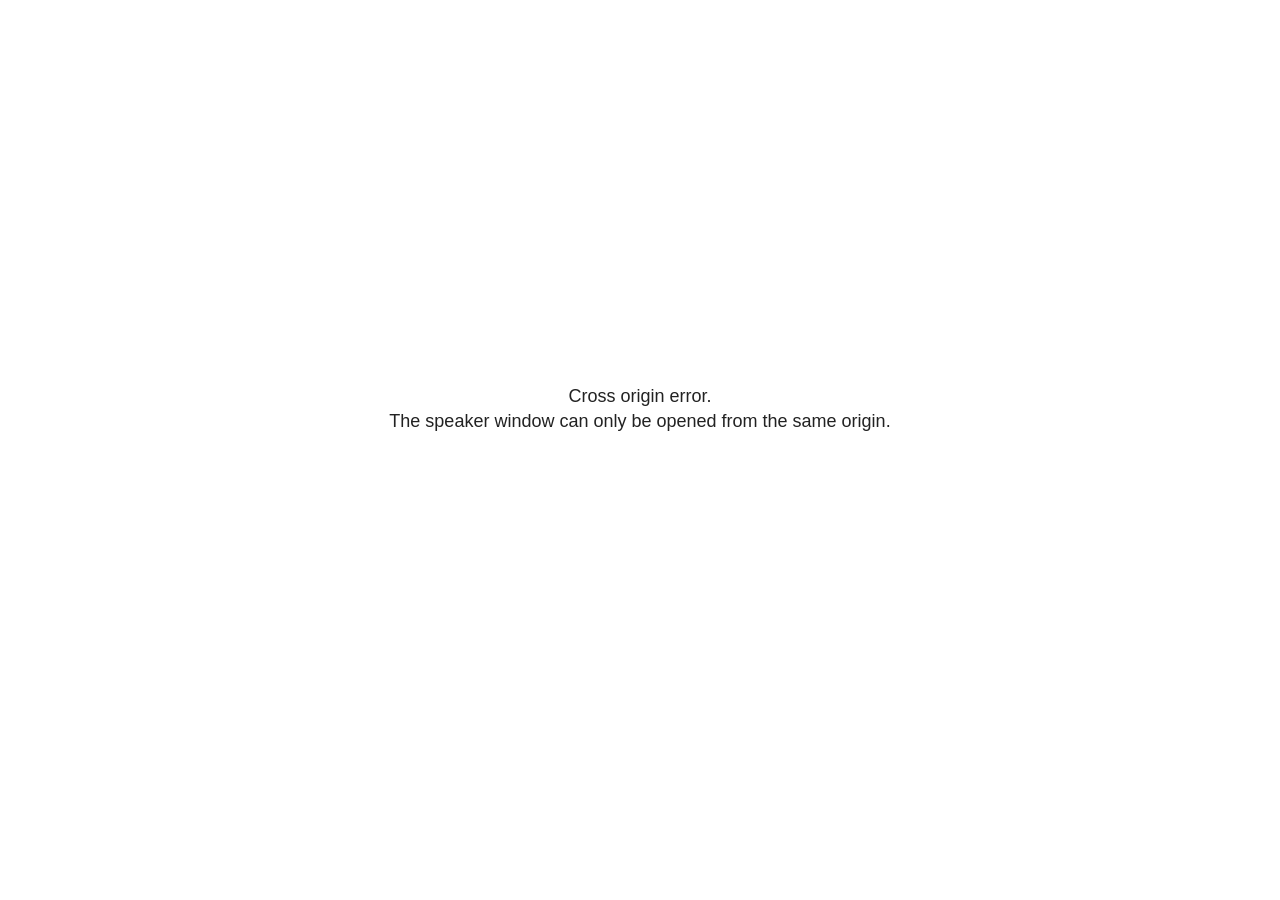
<file: 1_welcome_files/libs/revealjs/plugin/notes/speaker-view.html>
<!--
	NOTE: You need to build the notes plugin after making changes to this file.
-->
<html lang="en">
	<head>
		<meta charset="utf-8">

		<title>reveal.js - Speaker View</title>

		<style>
			body {
				font-family: Helvetica;
				font-size: 18px;
			}

			#current-slide,
			#upcoming-slide,
			#speaker-controls {
				padding: 6px;
				box-sizing: border-box;
				-moz-box-sizing: border-box;
			}

			#current-slide iframe,
			#upcoming-slide iframe {
				width: 100%;
				height: 100%;
				border: 1px solid #ddd;
			}

			#current-slide .label,
			#upcoming-slide .label {
				position: absolute;
				top: 10px;
				left: 10px;
				z-index: 2;
			}

			#connection-status {
				position: absolute;
				top: 0;
				left: 0;
				width: 100%;
				height: 100%;
				z-index: 20;
				padding: 30% 20% 20% 20%;
				font-size: 18px;
				color: #222;
				background: #fff;
				text-align: center;
				box-sizing: border-box;
				line-height: 1.4;
			}

			.overlay-element {
				height: 34px;
				line-height: 34px;
				padding: 0 10px;
				text-shadow: none;
				background: rgba( 220, 220, 220, 0.8 );
				color: #222;
				font-size: 14px;
			}

			.overlay-element.interactive:hover {
				background: rgba( 220, 220, 220, 1 );
			}

			#current-slide {
				position: absolute;
				width: 60%;
				height: 100%;
				top: 0;
				left: 0;
				padding-right: 0;
			}

			#upcoming-slide {
				position: absolute;
				width: 40%;
				height: 40%;
				right: 0;
				top: 0;
			}

			/* Speaker controls */
			#speaker-controls {
				position: absolute;
				top: 40%;
				right: 0;
				width: 40%;
				height: 60%;
				overflow: auto;
				font-size: 18px;
			}

				.speaker-controls-time.hidden,
				.speaker-controls-notes.hidden {
					display: none;
				}

				.speaker-controls-time .label,
				.speaker-controls-pace .label,
				.speaker-controls-notes .label {
					text-transform: uppercase;
					font-weight: normal;
					font-size: 0.66em;
					color: #666;
					margin: 0;
				}

				.speaker-controls-time, .speaker-controls-pace {
					border-bottom: 1px solid rgba( 200, 200, 200, 0.5 );
					margin-bottom: 10px;
					padding: 10px 16px;
					padding-bottom: 20px;
					cursor: pointer;
				}

				.speaker-controls-time .reset-button {
					opacity: 0;
					float: right;
					color: #666;
					text-decoration: none;
				}
				.speaker-controls-time:hover .reset-button {
					opacity: 1;
				}

				.speaker-controls-time .timer,
				.speaker-controls-time .clock {
					width: 50%;
				}

				.speaker-controls-time .timer,
				.speaker-controls-time .clock,
				.speaker-controls-time .pacing .hours-value,
				.speaker-controls-time .pacing .minutes-value,
				.speaker-controls-time .pacing .seconds-value {
					font-size: 1.9em;
				}

				.speaker-controls-time .timer {
					float: left;
				}

				.speaker-controls-time .clock {
					float: right;
					text-align: right;
				}

				.speaker-controls-time span.mute {
					opacity: 0.3;
				}

				.speaker-controls-time .pacing-title {
					margin-top: 5px;
				}

				.speaker-controls-time .pacing.ahead {
					color: blue;
				}

				.speaker-controls-time .pacing.on-track {
					color: green;
				}

				.speaker-controls-time .pacing.behind {
					color: red;
				}

				.speaker-controls-notes {
					padding: 10px 16px;
				}

				.speaker-controls-notes .value {
					margin-top: 5px;
					line-height: 1.4;
					font-size: 1.2em;
				}

			/* Layout selector */
			#speaker-layout {
				position: absolute;
				top: 10px;
				right: 10px;
				color: #222;
				z-index: 10;
			}
				#speaker-layout select {
					position: absolute;
					width: 100%;
					height: 100%;
					top: 0;
					left: 0;
					border: 0;
					box-shadow: 0;
					cursor: pointer;
					opacity: 0;

					font-size: 1em;
					background-color: transparent;

					-moz-appearance: none;
					-webkit-appearance: none;
					-webkit-tap-highlight-color: rgba(0, 0, 0, 0);
				}

				#speaker-layout select:focus {
					outline: none;
					box-shadow: none;
				}

			.clear {
				clear: both;
			}

			/* Speaker layout: Wide */
			body[data-speaker-layout="wide"] #current-slide,
			body[data-speaker-layout="wide"] #upcoming-slide {
				width: 50%;
				height: 45%;
				padding: 6px;
			}

			body[data-speaker-layout="wide"] #current-slide {
				top: 0;
				left: 0;
			}

			body[data-speaker-layout="wide"] #upcoming-slide {
				top: 0;
				left: 50%;
			}

			body[data-speaker-layout="wide"] #speaker-controls {
				top: 45%;
				left: 0;
				width: 100%;
				height: 50%;
				font-size: 1.25em;
			}

			/* Speaker layout: Tall */
			body[data-speaker-layout="tall"] #current-slide,
			body[data-speaker-layout="tall"] #upcoming-slide {
				width: 45%;
				height: 50%;
				padding: 6px;
			}

			body[data-speaker-layout="tall"] #current-slide {
				top: 0;
				left: 0;
			}

			body[data-speaker-layout="tall"] #upcoming-slide {
				top: 50%;
				left: 0;
			}

			body[data-speaker-layout="tall"] #speaker-controls {
				padding-top: 40px;
				top: 0;
				left: 45%;
				width: 55%;
				height: 100%;
				font-size: 1.25em;
			}

			/* Speaker layout: Notes only */
			body[data-speaker-layout="notes-only"] #current-slide,
			body[data-speaker-layout="notes-only"] #upcoming-slide {
				display: none;
			}

			body[data-speaker-layout="notes-only"] #speaker-controls {
				padding-top: 40px;
				top: 0;
				left: 0;
				width: 100%;
				height: 100%;
				font-size: 1.25em;
			}

			@media screen and (max-width: 1080px) {
				body[data-speaker-layout="default"] #speaker-controls {
					font-size: 16px;
				}
			}

			@media screen and (max-width: 900px) {
				body[data-speaker-layout="default"] #speaker-controls {
					font-size: 14px;
				}
			}

			@media screen and (max-width: 800px) {
				body[data-speaker-layout="default"] #speaker-controls {
					font-size: 12px;
				}
			}

		</style>
	</head>

	<body>

		<div id="connection-status">Loading speaker view...</div>

		<div id="current-slide"></div>
		<div id="upcoming-slide"><span class="overlay-element label">Upcoming</span></div>
		<div id="speaker-controls">
			<div class="speaker-controls-time">
				<h4 class="label">Time <span class="reset-button">Click to Reset</span></h4>
				<div class="clock">
					<span class="clock-value">0:00 AM</span>
				</div>
				<div class="timer">
					<span class="hours-value">00</span><span class="minutes-value">:00</span><span class="seconds-value">:00</span>
				</div>
				<div class="clear"></div>

				<h4 class="label pacing-title" style="display: none">Pacing – Time to finish current slide</h4>
				<div class="pacing" style="display: none">
					<span class="hours-value">00</span><span class="minutes-value">:00</span><span class="seconds-value">:00</span>
				</div>
			</div>

			<div class="speaker-controls-notes hidden">
				<h4 class="label">Notes</h4>
				<div class="value"></div>
			</div>
		</div>
		<div id="speaker-layout" class="overlay-element interactive">
			<span class="speaker-layout-label"></span>
			<select class="speaker-layout-dropdown"></select>
		</div>

		<script>

			(function() {

				var notes,
					notesValue,
					currentState,
					currentSlide,
					upcomingSlide,
					layoutLabel,
					layoutDropdown,
					pendingCalls = {},
					lastRevealApiCallId = 0,
					connected = false

				var connectionStatus = document.querySelector( '#connection-status' );

				var SPEAKER_LAYOUTS = {
					'default': 'Default',
					'wide': 'Wide',
					'tall': 'Tall',
					'notes-only': 'Notes only'
				};

				setupLayout();

				let openerOrigin;

				try {
					openerOrigin = window.opener.location.origin;
				}
				catch ( error ) { console.warn( error ) }

				// In order to prevent XSS, the speaker view will only run if its
				// opener has the same origin as itself
				if( window.location.origin !== openerOrigin ) {
					connectionStatus.innerHTML = 'Cross origin error.<br>The speaker window can only be opened from the same origin.';
					return;
				}

				var connectionTimeout = setTimeout( function() {
					connectionStatus.innerHTML = 'Error connecting to main window.<br>Please try closing and reopening the speaker view.';
				}, 5000 );

				window.addEventListener( 'message', function( event ) {

					// Validate the origin of all messages to avoid parsing messages
					// that aren't meant for us. Ignore when running off file:// so
					// that the speaker view continues to work without a web server.
					if( window.location.origin !== event.origin && window.location.origin !== 'file://' ) {
						return
					}

					clearTimeout( connectionTimeout );
					connectionStatus.style.display = 'none';

					var data = JSON.parse( event.data );

					// The overview mode is only useful to the reveal.js instance
					// where navigation occurs so we don't sync it
					if( data.state ) delete data.state.overview;

					// Messages sent by the notes plugin inside of the main window
					if( data && data.namespace === 'reveal-notes' ) {
						if( data.type === 'connect' ) {
							handleConnectMessage( data );
						}
						else if( data.type === 'state' ) {
							handleStateMessage( data );
						}
						else if( data.type === 'return' ) {
							pendingCalls[data.callId](data.result);
							delete pendingCalls[data.callId];
						}
					}
					// Messages sent by the reveal.js inside of the current slide preview
					else if( data && data.namespace === 'reveal' ) {
						if( /ready/.test( data.eventName ) ) {
							// Send a message back to notify that the handshake is complete
							window.opener.postMessage( JSON.stringify({ namespace: 'reveal-notes', type: 'connected'} ), '*' );
						}
						else if( /slidechanged|fragmentshown|fragmenthidden|paused|resumed/.test( data.eventName ) && currentState !== JSON.stringify( data.state ) ) {

							dispatchStateToMainWindow( data.state );

						}
					}

				} );

				/**
				 * Updates the presentation in the main window to match the state
				 * of the presentation in the notes window.
				 */
				const dispatchStateToMainWindow = debounce(( state ) => {
					window.opener.postMessage( JSON.stringify({ method: 'setState', args: [ state ]} ), '*' );
				}, 500);

				/**
				 * Asynchronously calls the Reveal.js API of the main frame.
				 */
				function callRevealApi( methodName, methodArguments, callback ) {

					var callId = ++lastRevealApiCallId;
					pendingCalls[callId] = callback;
					window.opener.postMessage( JSON.stringify( {
						namespace: 'reveal-notes',
						type: 'call',
						callId: callId,
						methodName: methodName,
						arguments: methodArguments
					} ), '*' );

				}

				/**
				 * Called when the main window is trying to establish a
				 * connection.
				 */
				function handleConnectMessage( data ) {

					if( connected === false ) {
						connected = true;

						setupIframes( data );
						setupKeyboard();
						setupNotes();
						setupTimer();
						setupHeartbeat();
					}

				}

				/**
				 * Called when the main window sends an updated state.
				 */
				function handleStateMessage( data ) {

					// Store the most recently set state to avoid circular loops
					// applying the same state
					currentState = JSON.stringify( data.state );

					// No need for updating the notes in case of fragment changes
					if ( data.notes ) {
						notes.classList.remove( 'hidden' );
						notesValue.style.whiteSpace = data.whitespace;
						if( data.markdown ) {
							notesValue.innerHTML = marked( data.notes );
						}
						else {
							notesValue.innerHTML = data.notes;
						}
					}
					else {
						notes.classList.add( 'hidden' );
					}

					// Update the note slides
					currentSlide.contentWindow.postMessage( JSON.stringify({ method: 'setState', args: [ data.state ] }), '*' );
					upcomingSlide.contentWindow.postMessage( JSON.stringify({ method: 'setState', args: [ data.state ] }), '*' );
					upcomingSlide.contentWindow.postMessage( JSON.stringify({ method: 'next' }), '*' );

				}

				// Limit to max one state update per X ms
				handleStateMessage = debounce( handleStateMessage, 200 );

				/**
				 * Forward keyboard events to the current slide window.
				 * This enables keyboard events to work even if focus
				 * isn't set on the current slide iframe.
				 *
				 * Block F5 default handling, it reloads and disconnects
				 * the speaker notes window.
				 */
				function setupKeyboard() {

					document.addEventListener( 'keydown', function( event ) {
						if( event.keyCode === 116 || ( event.metaKey && event.keyCode === 82 ) ) {
							event.preventDefault();
							return false;
						}
						currentSlide.contentWindow.postMessage( JSON.stringify({ method: 'triggerKey', args: [ event.keyCode ] }), '*' );
					} );

				}

				/**
				 * Creates the preview iframes.
				 */
				function setupIframes( data ) {

					var params = [
						'receiver',
						'progress=false',
						'history=false',
						'transition=none',
						'autoSlide=0',
						'backgroundTransition=none'
					].join( '&' );

					var urlSeparator = /\?/.test(data.url) ? '&' : '?';
					var hash = '#/' + data.state.indexh + '/' + data.state.indexv;
					var currentURL = data.url + urlSeparator + params + '&scrollActivationWidth=false&postMessageEvents=true' + hash;
					var upcomingURL = data.url + urlSeparator + params + '&scrollActivationWidth=false&controls=false' + hash;

					currentSlide = document.createElement( 'iframe' );
					currentSlide.setAttribute( 'width', 1280 );
					currentSlide.setAttribute( 'height', 1024 );
					currentSlide.setAttribute( 'src', currentURL );
					document.querySelector( '#current-slide' ).appendChild( currentSlide );

					upcomingSlide = document.createElement( 'iframe' );
					upcomingSlide.setAttribute( 'width', 640 );
					upcomingSlide.setAttribute( 'height', 512 );
					upcomingSlide.setAttribute( 'src', upcomingURL );
					document.querySelector( '#upcoming-slide' ).appendChild( upcomingSlide );

				}

				/**
				 * Setup the notes UI.
				 */
				function setupNotes() {

					notes = document.querySelector( '.speaker-controls-notes' );
					notesValue = document.querySelector( '.speaker-controls-notes .value' );

				}

				/**
				 * We send out a heartbeat at all times to ensure we can
				 * reconnect with the main presentation window after reloads.
				 */
				function setupHeartbeat() {

					setInterval( () => {
						window.opener.postMessage( JSON.stringify({ namespace: 'reveal-notes', type: 'heartbeat'} ), '*' );
					}, 1000 );

				}

				function getTimings( callback ) {

					callRevealApi( 'getSlidesAttributes', [], function ( slideAttributes ) {
						callRevealApi( 'getConfig', [], function ( config ) {
							var totalTime = config.totalTime;
							var minTimePerSlide = config.minimumTimePerSlide || 0;
							var defaultTiming = config.defaultTiming;
							if ((defaultTiming == null) && (totalTime == null)) {
								callback(null);
								return;
							}
							// Setting totalTime overrides defaultTiming
							if (totalTime) {
								defaultTiming = 0;
							}
							var timings = [];
							for ( var i in slideAttributes ) {
								var slide = slideAttributes[ i ];
								var timing = defaultTiming;
								if( slide.hasOwnProperty( 'data-timing' )) {
									var t = slide[ 'data-timing' ];
									timing = parseInt(t);
									if( isNaN(timing) ) {
										console.warn("Could not parse timing '" + t + "' of slide " + i + "; using default of " + defaultTiming);
										timing = defaultTiming;
									}
								}
								timings.push(timing);
							}
							if ( totalTime ) {
								// After we've allocated time to individual slides, we summarize it and
								// subtract it from the total time
								var remainingTime = totalTime - timings.reduce( function(a, b) { return a + b; }, 0 );
								// The remaining time is divided by the number of slides that have 0 seconds
								// allocated at the moment, giving the average time-per-slide on the remaining slides
								var remainingSlides = (timings.filter( function(x) { return x == 0 }) ).length
								var timePerSlide = Math.round( remainingTime / remainingSlides, 0 )
								// And now we replace every zero-value timing with that average
								timings = timings.map( function(x) { return (x==0 ? timePerSlide : x) } );
							}
							var slidesUnderMinimum = timings.filter( function(x) { return (x < minTimePerSlide) } ).length
							if ( slidesUnderMinimum ) {
								message = "The pacing time for " + slidesUnderMinimum + " slide(s) is under the configured minimum of " + minTimePerSlide + " seconds. Check the data-timing attribute on individual slides, or consider increasing the totalTime or minimumTimePerSlide configuration options (or removing some slides).";
								alert(message);
							}
							callback( timings );
						} );
					} );

				}

				/**
				 * Return the number of seconds allocated for presenting
				 * all slides up to and including this one.
				 */
				function getTimeAllocated( timings, callback ) {

					callRevealApi( 'getSlidePastCount', [], function ( currentSlide ) {
						var allocated = 0;
						for (var i in timings.slice(0, currentSlide + 1)) {
							allocated += timings[i];
						}
						callback( allocated );
					} );

				}

				/**
				 * Create the timer and clock and start updating them
				 * at an interval.
				 */
				function setupTimer() {

					var start = new Date(),
					timeEl = document.querySelector( '.speaker-controls-time' ),
					clockEl = timeEl.querySelector( '.clock-value' ),
					hoursEl = timeEl.querySelector( '.hours-value' ),
					minutesEl = timeEl.querySelector( '.minutes-value' ),
					secondsEl = timeEl.querySelector( '.seconds-value' ),
					pacingTitleEl = timeEl.querySelector( '.pacing-title' ),
					pacingEl = timeEl.querySelector( '.pacing' ),
					pacingHoursEl = pacingEl.querySelector( '.hours-value' ),
					pacingMinutesEl = pacingEl.querySelector( '.minutes-value' ),
					pacingSecondsEl = pacingEl.querySelector( '.seconds-value' );

					var timings = null;
					getTimings( function ( _timings ) {

						timings = _timings;
						if (_timings !== null) {
							pacingTitleEl.style.removeProperty('display');
							pacingEl.style.removeProperty('display');
						}

						// Update once directly
						_updateTimer();

						// Then update every second
						setInterval( _updateTimer, 1000 );

					} );


					function _resetTimer() {

						if (timings == null) {
							start = new Date();
							_updateTimer();
						}
						else {
							// Reset timer to beginning of current slide
							getTimeAllocated( timings, function ( slideEndTimingSeconds ) {
								var slideEndTiming = slideEndTimingSeconds * 1000;
								callRevealApi( 'getSlidePastCount', [], function ( currentSlide ) {
									var currentSlideTiming = timings[currentSlide] * 1000;
									var previousSlidesTiming = slideEndTiming - currentSlideTiming;
									var now = new Date();
									start = new Date(now.getTime() - previousSlidesTiming);
									_updateTimer();
								} );
							} );
						}

					}

					timeEl.addEventListener( 'click', function() {
						_resetTimer();
						return false;
					} );

					function _displayTime( hrEl, minEl, secEl, time) {

						var sign = Math.sign(time) == -1 ? "-" : "";
						time = Math.abs(Math.round(time / 1000));
						var seconds = time % 60;
						var minutes = Math.floor( time / 60 ) % 60 ;
						var hours = Math.floor( time / ( 60 * 60 )) ;
						hrEl.innerHTML = sign + zeroPadInteger( hours );
						if (hours == 0) {
							hrEl.classList.add( 'mute' );
						}
						else {
							hrEl.classList.remove( 'mute' );
						}
						minEl.innerHTML = ':' + zeroPadInteger( minutes );
						if (hours == 0 && minutes == 0) {
							minEl.classList.add( 'mute' );
						}
						else {
							minEl.classList.remove( 'mute' );
						}
						secEl.innerHTML = ':' + zeroPadInteger( seconds );
					}

					function _updateTimer() {

						var diff, hours, minutes, seconds,
						now = new Date();

						diff = now.getTime() - start.getTime();

						clockEl.innerHTML = now.toLocaleTimeString( 'en-US', { hour12: true, hour: '2-digit', minute:'2-digit' } );
						_displayTime( hoursEl, minutesEl, secondsEl, diff );
						if (timings !== null) {
							_updatePacing(diff);
						}

					}

					function _updatePacing(diff) {

						getTimeAllocated( timings, function ( slideEndTimingSeconds ) {
							var slideEndTiming = slideEndTimingSeconds * 1000;

							callRevealApi( 'getSlidePastCount', [], function ( currentSlide ) {
								var currentSlideTiming = timings[currentSlide] * 1000;
								var timeLeftCurrentSlide = slideEndTiming - diff;
								if (timeLeftCurrentSlide < 0) {
									pacingEl.className = 'pacing behind';
								}
								else if (timeLeftCurrentSlide < currentSlideTiming) {
									pacingEl.className = 'pacing on-track';
								}
								else {
									pacingEl.className = 'pacing ahead';
								}
								_displayTime( pacingHoursEl, pacingMinutesEl, pacingSecondsEl, timeLeftCurrentSlide );
							} );
						} );
					}

				}

				/**
				 * Sets up the speaker view layout and layout selector.
				 */
				function setupLayout() {

					layoutDropdown = document.querySelector( '.speaker-layout-dropdown' );
					layoutLabel = document.querySelector( '.speaker-layout-label' );

					// Render the list of available layouts
					for( var id in SPEAKER_LAYOUTS ) {
						var option = document.createElement( 'option' );
						option.setAttribute( 'value', id );
						option.textContent = SPEAKER_LAYOUTS[ id ];
						layoutDropdown.appendChild( option );
					}

					// Monitor the dropdown for changes
					layoutDropdown.addEventListener( 'change', function( event ) {

						setLayout( layoutDropdown.value );

					}, false );

					// Restore any currently persisted layout
					setLayout( getLayout() );

				}

				/**
				 * Sets a new speaker view layout. The layout is persisted
				 * in local storage.
				 */
				function setLayout( value ) {

					var title = SPEAKER_LAYOUTS[ value ];

					layoutLabel.innerHTML = 'Layout' + ( title ? ( ': ' + title ) : '' );
					layoutDropdown.value = value;

					document.body.setAttribute( 'data-speaker-layout', value );

					// Persist locally
					if( supportsLocalStorage() ) {
						window.localStorage.setItem( 'reveal-speaker-layout', value );
					}

				}

				/**
				 * Returns the ID of the most recently set speaker layout
				 * or our default layout if none has been set.
				 */
				function getLayout() {

					if( supportsLocalStorage() ) {
						var layout = window.localStorage.getItem( 'reveal-speaker-layout' );
						if( layout ) {
							return layout;
						}
					}

					// Default to the first record in the layouts hash
					for( var id in SPEAKER_LAYOUTS ) {
						return id;
					}

				}

				function supportsLocalStorage() {

					try {
						localStorage.setItem('test', 'test');
						localStorage.removeItem('test');
						return true;
					}
					catch( e ) {
						return false;
					}

				}

				function zeroPadInteger( num ) {

					var str = '00' + parseInt( num );
					return str.substring( str.length - 2 );

				}

				/**
				 * Limits the frequency at which a function can be called.
				 */
				function debounce( fn, ms ) {

					var lastTime = 0,
						timeout;

					return function() {

						var args = arguments;
						var context = this;

						clearTimeout( timeout );

						var timeSinceLastCall = Date.now() - lastTime;
						if( timeSinceLastCall > ms ) {
							fn.apply( context, args );
							lastTime = Date.now();
						}
						else {
							timeout = setTimeout( function() {
								fn.apply( context, args );
								lastTime = Date.now();
							}, ms - timeSinceLastCall );
						}

					}

				}

			})();

		</script>
	</body>
</html>
</file>
<file: docs/site_libs/quarto-html/tippy.css>
.tippy-box[data-animation=fade][data-state=hidden]{opacity:0}[data-tippy-root]{max-width:calc(100vw - 10px)}.tippy-box{position:relative;background-color:#333;color:#fff;border-radius:4px;font-size:14px;line-height:1.4;white-space:normal;outline:0;transition-property:transform,visibility,opacity}.tippy-box[data-placement^=top]>.tippy-arrow{bottom:0}.tippy-box[data-placement^=top]>.tippy-arrow:before{bottom:-7px;left:0;border-width:8px 8px 0;border-top-color:initial;transform-origin:center top}.tippy-box[data-placement^=bottom]>.tippy-arrow{top:0}.tippy-box[data-placement^=bottom]>.tippy-arrow:before{top:-7px;left:0;border-width:0 8px 8px;border-bottom-color:initial;transform-origin:center bottom}.tippy-box[data-placement^=left]>.tippy-arrow{right:0}.tippy-box[data-placement^=left]>.tippy-arrow:before{border-width:8px 0 8px 8px;border-left-color:initial;right:-7px;transform-origin:center left}.tippy-box[data-placement^=right]>.tippy-arrow{left:0}.tippy-box[data-placement^=right]>.tippy-arrow:before{left:-7px;border-width:8px 8px 8px 0;border-right-color:initial;transform-origin:center right}.tippy-box[data-inertia][data-state=visible]{transition-timing-function:cubic-bezier(.54,1.5,.38,1.11)}.tippy-arrow{width:16px;height:16px;color:#333}.tippy-arrow:before{content:"";position:absolute;border-color:transparent;border-style:solid}.tippy-content{position:relative;padding:5px 9px;z-index:1}
</file>
<file: docs/site_libs/quarto-html/quarto-syntax-highlighting-845c23b38eaddc0f92fda52bfe77a8c8.css>
/* quarto syntax highlight colors */
:root {
  --quarto-hl-ot-color: #003B4F;
  --quarto-hl-at-color: #657422;
  --quarto-hl-ss-color: #20794D;
  --quarto-hl-an-color: #5E5E5E;
  --quarto-hl-fu-color: #4758AB;
  --quarto-hl-st-color: #20794D;
  --quarto-hl-cf-color: #003B4F;
  --quarto-hl-op-color: #5E5E5E;
  --quarto-hl-er-color: #AD0000;
  --quarto-hl-bn-color: #AD0000;
  --quarto-hl-al-color: #AD0000;
  --quarto-hl-va-color: #111111;
  --quarto-hl-bu-color: inherit;
  --quarto-hl-ex-color: inherit;
  --quarto-hl-pp-color: #AD0000;
  --quarto-hl-in-color: #5E5E5E;
  --quarto-hl-vs-color: #20794D;
  --quarto-hl-wa-color: #5E5E5E;
  --quarto-hl-do-color: #5E5E5E;
  --quarto-hl-im-color: #00769E;
  --quarto-hl-ch-color: #20794D;
  --quarto-hl-dt-color: #AD0000;
  --quarto-hl-fl-color: #AD0000;
  --quarto-hl-co-color: #5E5E5E;
  --quarto-hl-cv-color: #5E5E5E;
  --quarto-hl-cn-color: #8f5902;
  --quarto-hl-sc-color: #5E5E5E;
  --quarto-hl-dv-color: #AD0000;
  --quarto-hl-kw-color: #003B4F;
}

/* other quarto variables */
:root {
  --quarto-font-monospace: SFMono-Regular, Menlo, Monaco, Consolas, "Liberation Mono", "Courier New", monospace;
}

/* syntax highlight based on Pandoc's rules */
pre > code.sourceCode > span {
  color: #003B4F;
}

code.sourceCode > span {
  color: #003B4F;
}

div.sourceCode,
div.sourceCode pre.sourceCode {
  color: #003B4F;
}

/* Normal */
code span {
  color: #003B4F;
}

/* Alert */
code span.al {
  color: #AD0000;
  font-style: inherit;
}

/* Annotation */
code span.an {
  color: #5E5E5E;
  font-style: inherit;
}

/* Attribute */
code span.at {
  color: #657422;
  font-style: inherit;
}

/* BaseN */
code span.bn {
  color: #AD0000;
  font-style: inherit;
}

/* BuiltIn */
code span.bu {
  font-style: inherit;
}

/* ControlFlow */
code span.cf {
  color: #003B4F;
  font-weight: bold;
  font-style: inherit;
}

/* Char */
code span.ch {
  color: #20794D;
  font-style: inherit;
}

/* Constant */
code span.cn {
  color: #8f5902;
  font-style: inherit;
}

/* Comment */
code span.co {
  color: #5E5E5E;
  font-style: inherit;
}

/* CommentVar */
code span.cv {
  color: #5E5E5E;
  font-style: italic;
}

/* Documentation */
code span.do {
  color: #5E5E5E;
  font-style: italic;
}

/* DataType */
code span.dt {
  color: #AD0000;
  font-style: inherit;
}

/* DecVal */
code span.dv {
  color: #AD0000;
  font-style: inherit;
}

/* Error */
code span.er {
  color: #AD0000;
  font-style: inherit;
}

/* Extension */
code span.ex {
  font-style: inherit;
}

/* Float */
code span.fl {
  color: #AD0000;
  font-style: inherit;
}

/* Function */
code span.fu {
  color: #4758AB;
  font-style: inherit;
}

/* Import */
code span.im {
  color: #00769E;
  font-style: inherit;
}

/* Information */
code span.in {
  color: #5E5E5E;
  font-style: inherit;
}

/* Keyword */
code span.kw {
  color: #003B4F;
  font-weight: bold;
  font-style: inherit;
}

/* Operator */
code span.op {
  color: #5E5E5E;
  font-style: inherit;
}

/* Other */
code span.ot {
  color: #003B4F;
  font-style: inherit;
}

/* Preprocessor */
code span.pp {
  color: #AD0000;
  font-style: inherit;
}

/* SpecialChar */
code span.sc {
  color: #5E5E5E;
  font-style: inherit;
}

/* SpecialString */
code span.ss {
  color: #20794D;
  font-style: inherit;
}

/* String */
code span.st {
  color: #20794D;
  font-style: inherit;
}

/* Variable */
code span.va {
  color: #111111;
  font-style: inherit;
}

/* VerbatimString */
code span.vs {
  color: #20794D;
  font-style: inherit;
}

/* Warning */
code span.wa {
  color: #5E5E5E;
  font-style: italic;
}

.prevent-inlining {
  content: "</";
}

/*# sourceMappingURL=ac89f0bb514bba72461919f78549e31c.css.map */
</file>
<file: docs/style.css>
body {
  background-color: #668cff;
}
</file>
